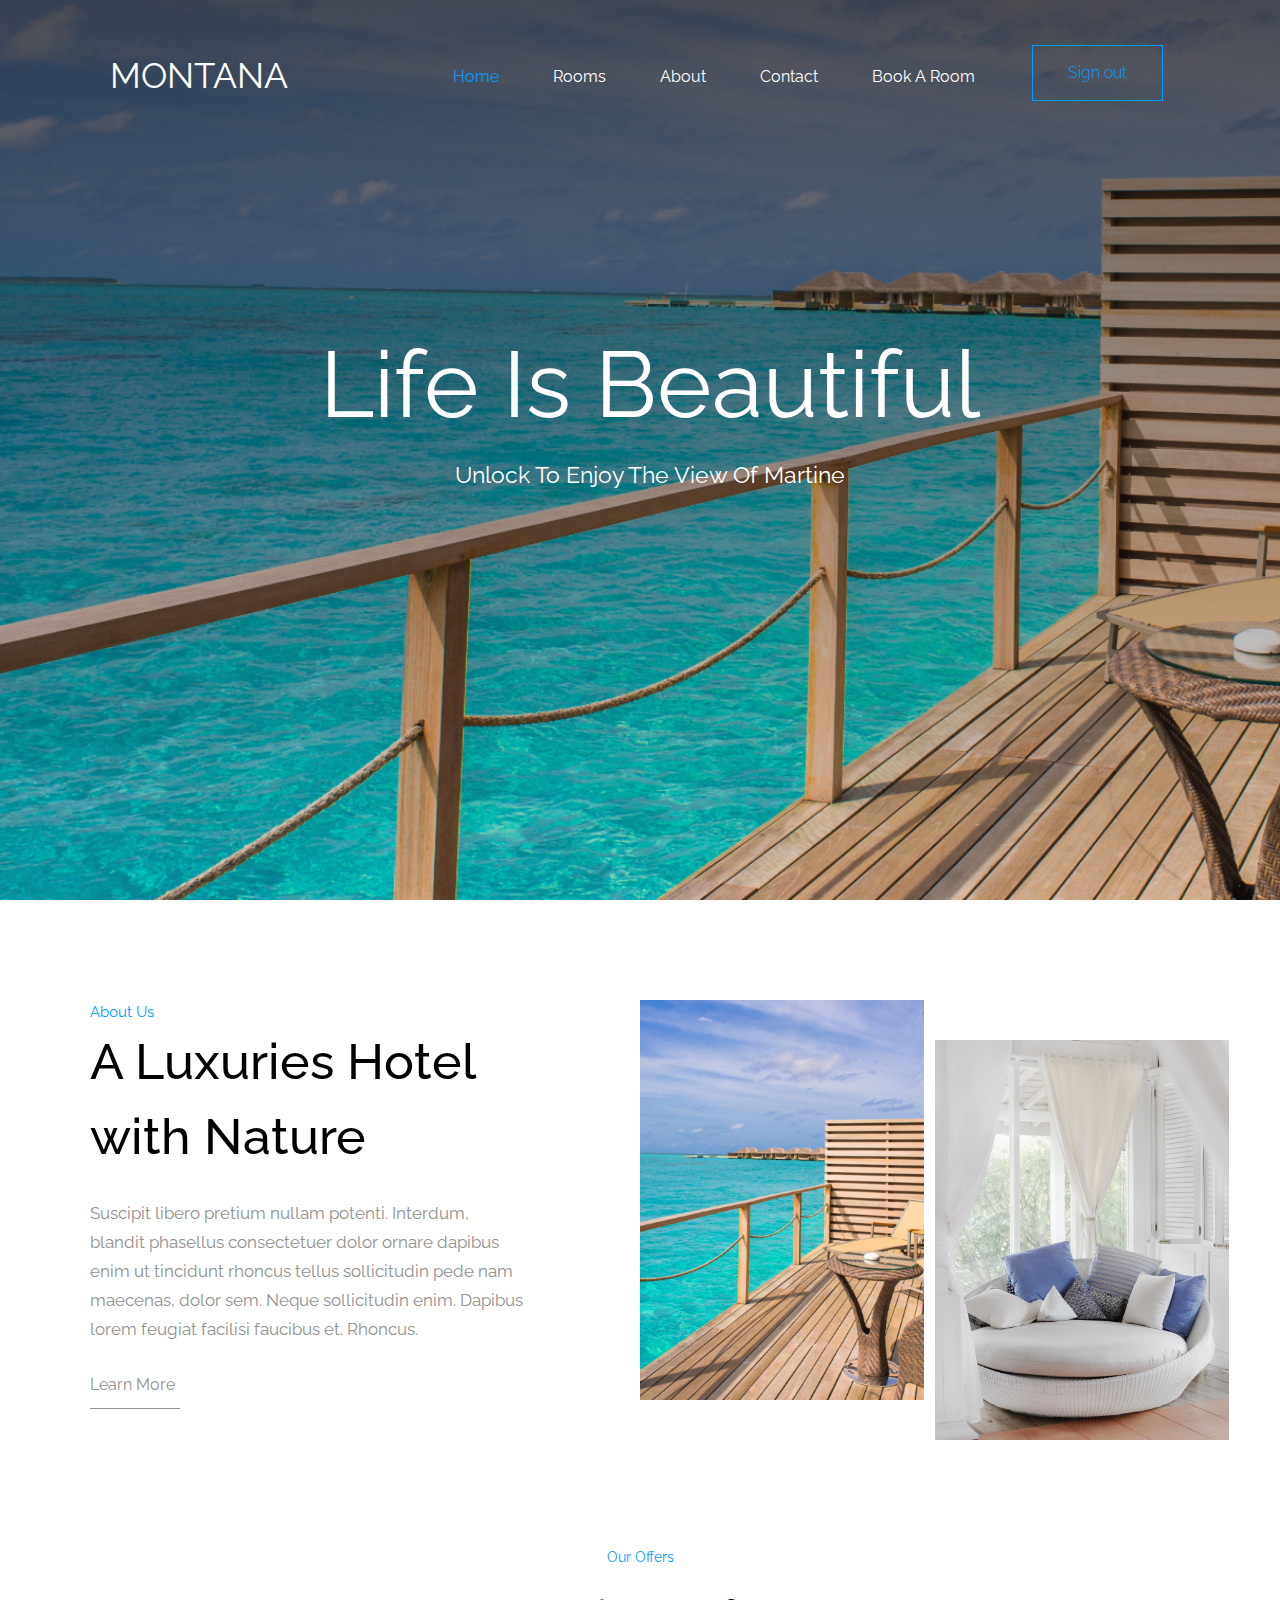
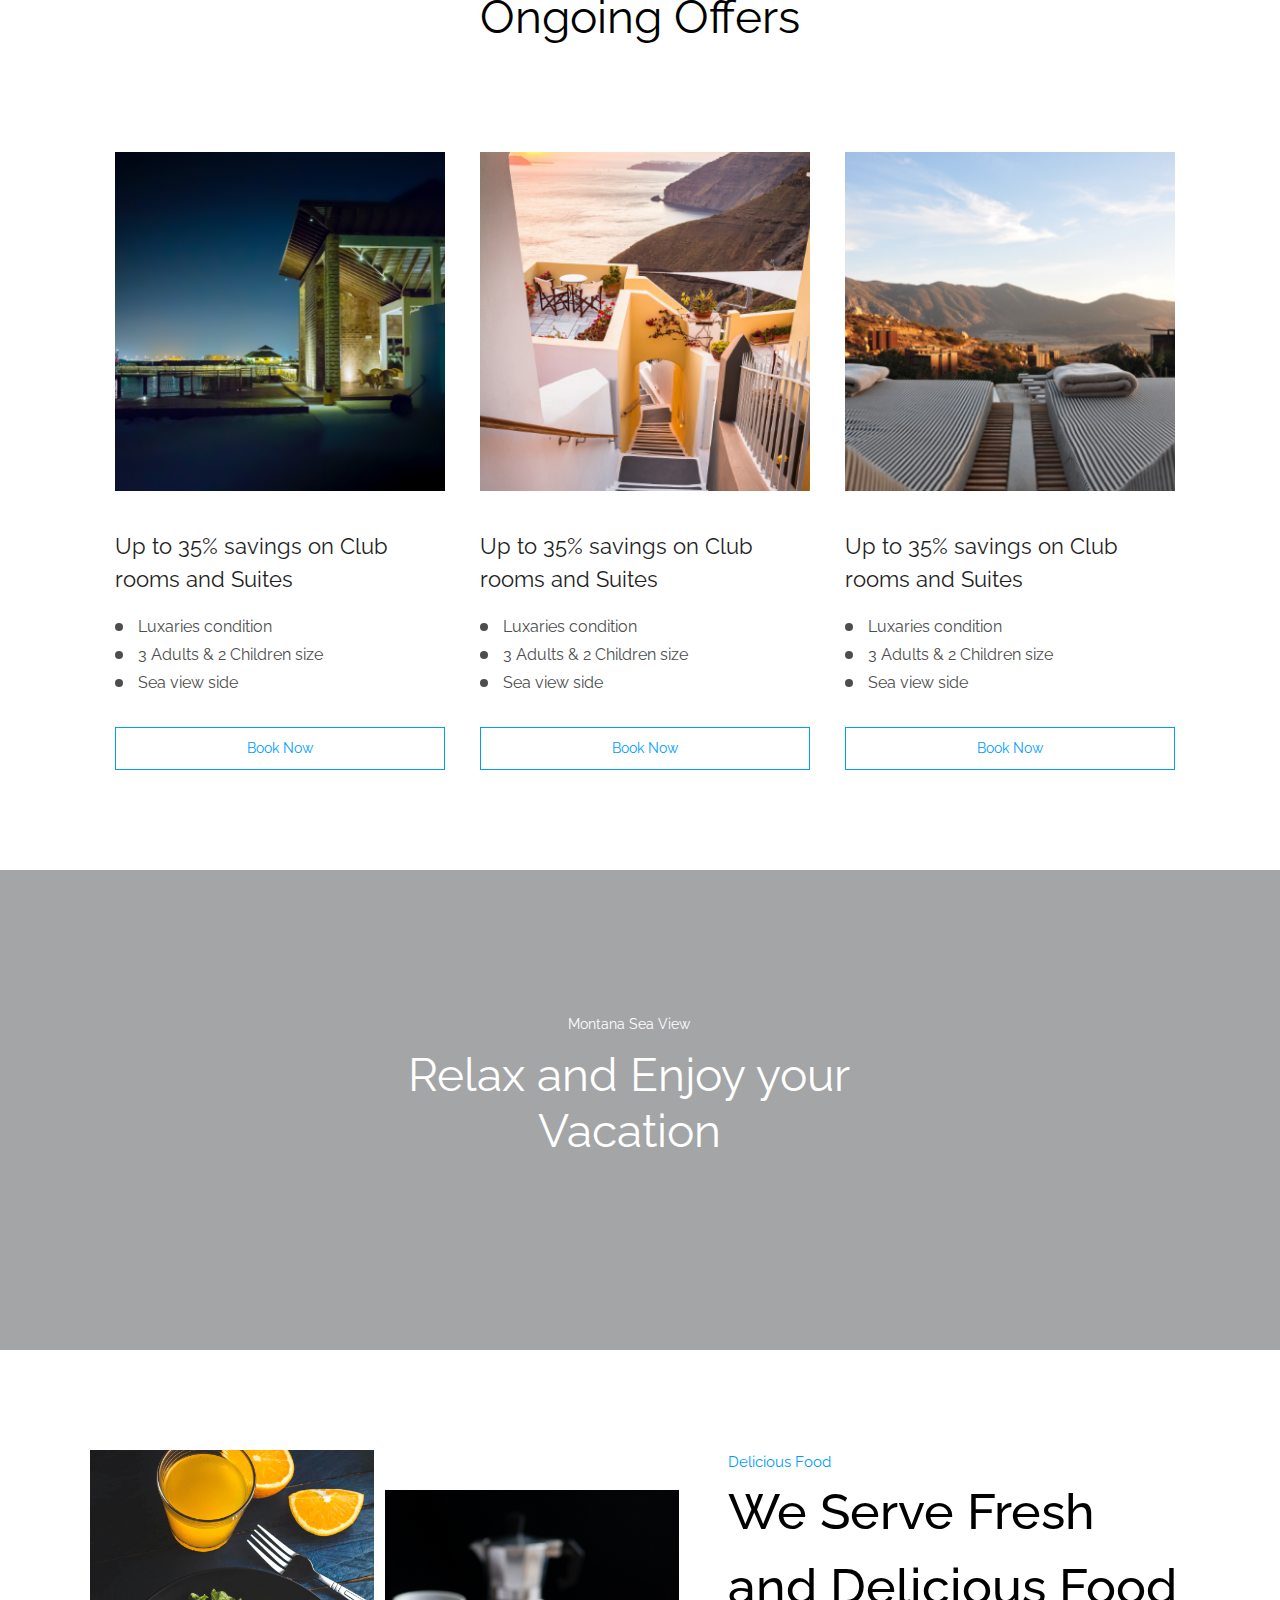
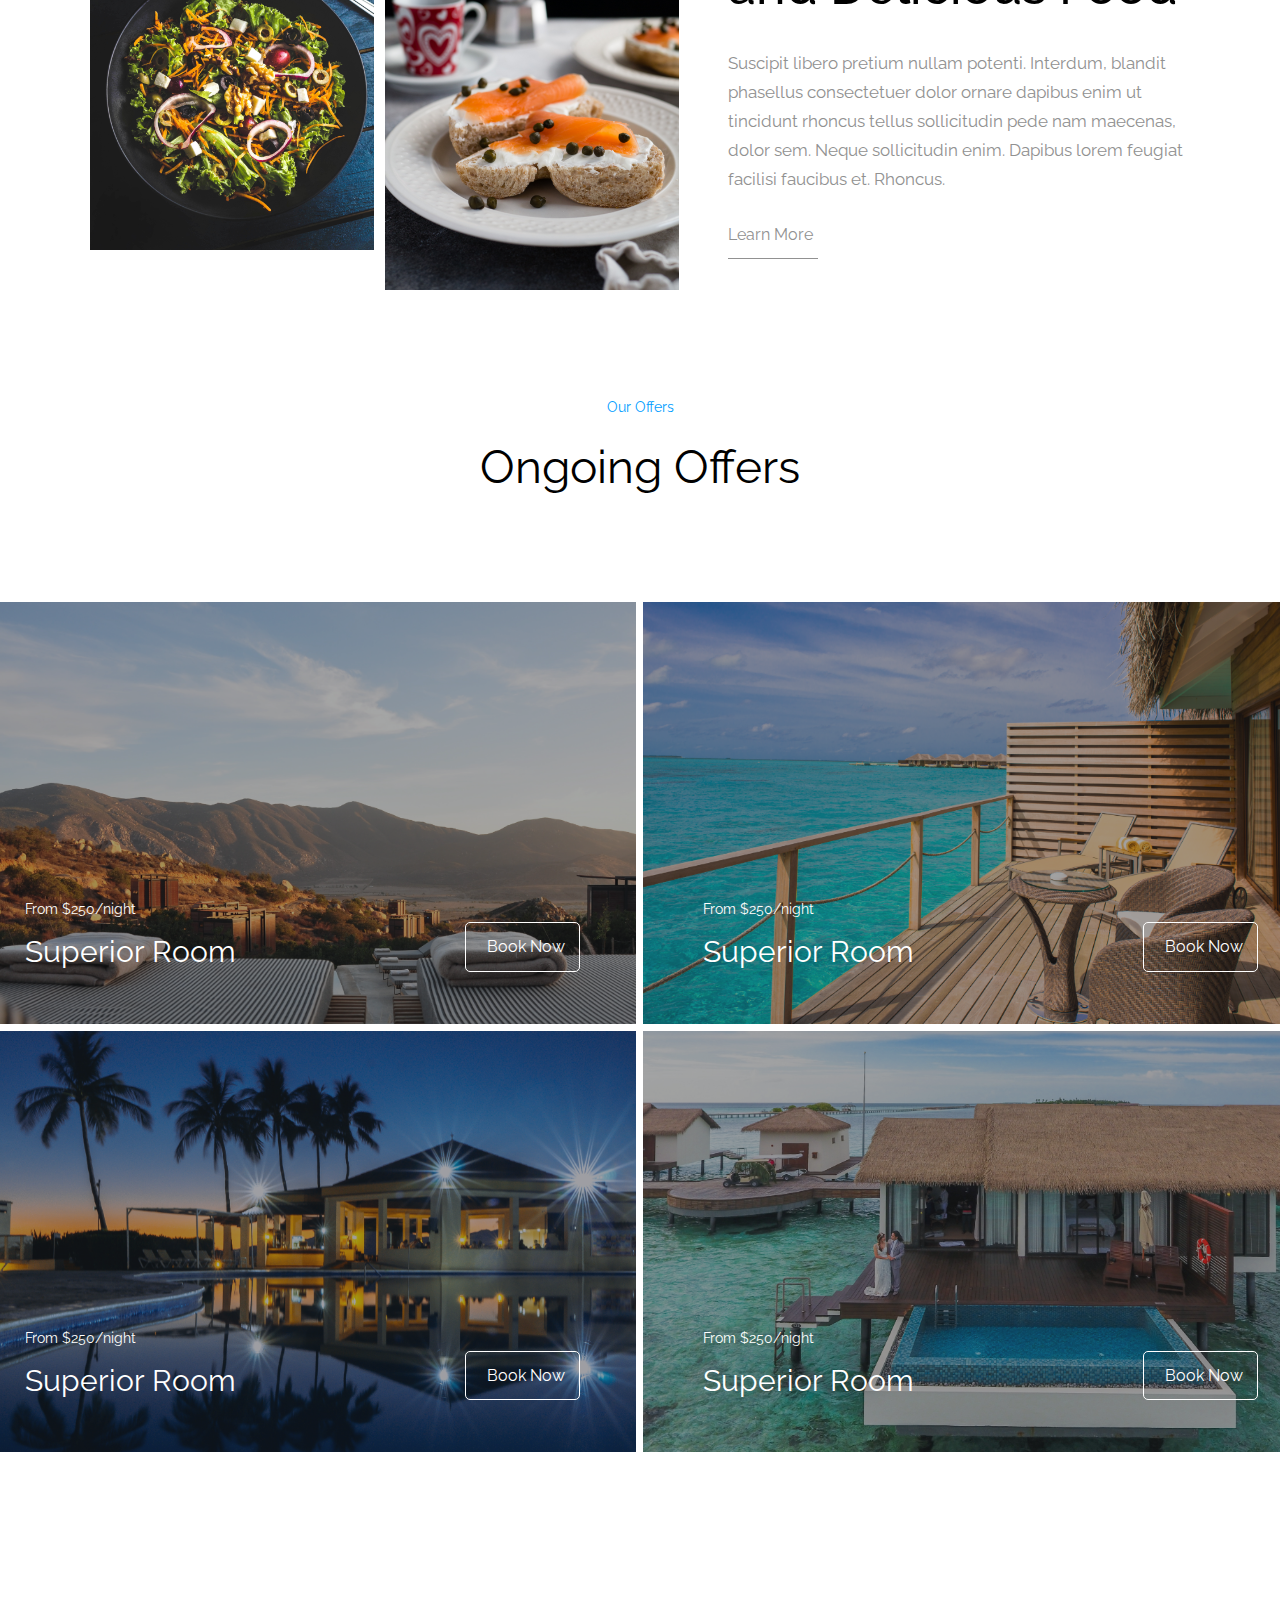
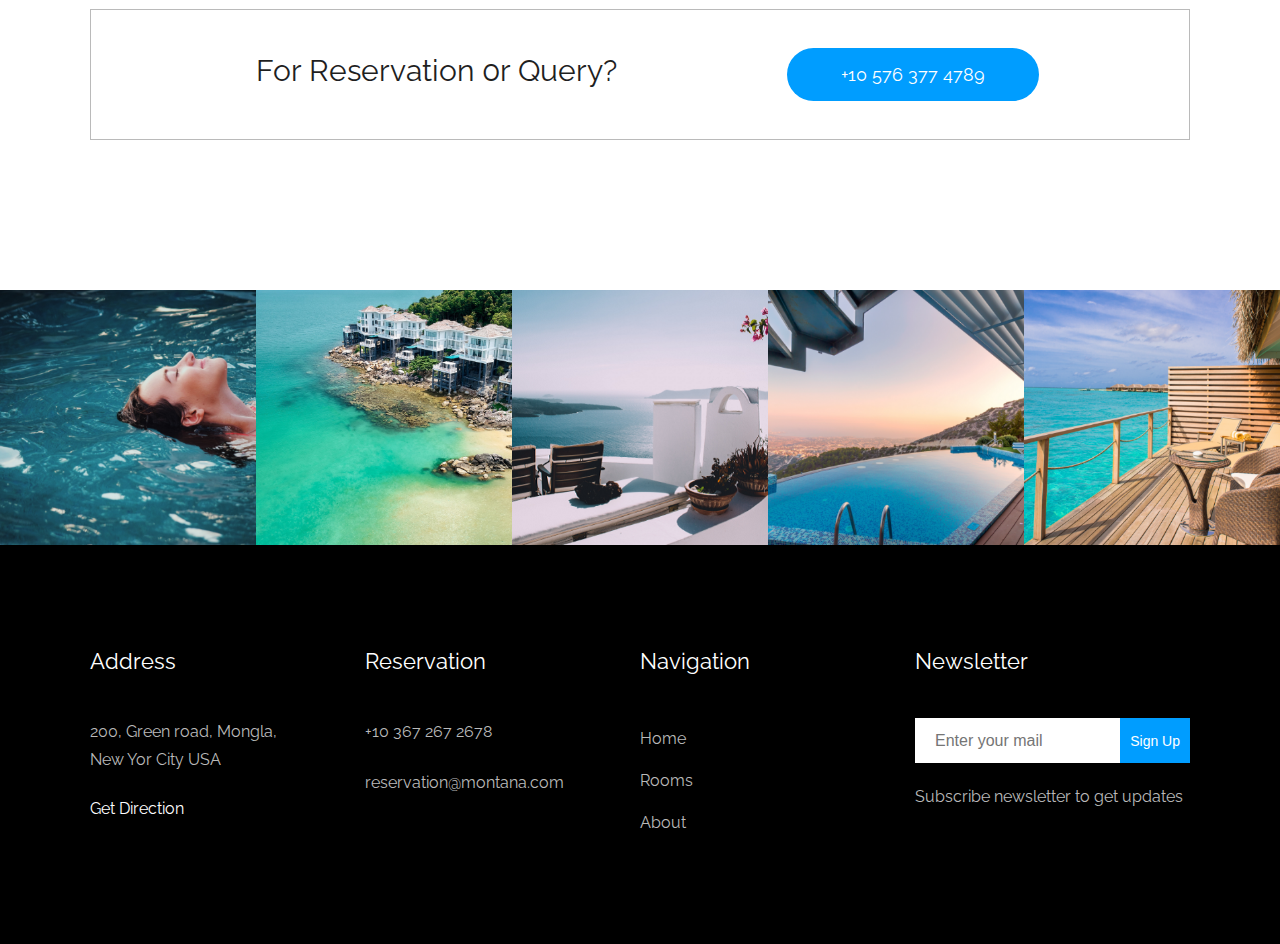
<file: index.html>
<!DOCTYPE html>
<html>
    <head>
        <meta http-equiv="content-type" content="text/html; charset=utf-8">
        <meta charset="utf-8">
		<title>MONTANA</title>
		<link rel="stylesheet" href="https://use.fontawesome.com/releases/v5.2.0/css/all.css" integrity="sha384-hWVjflwFxL6sNzntih27bfxkr27PmbbK/iSvJ+a4+0owXq79v+lsFkW54bOGbiDQ" crossorigin="anonymous">
		<link href="https://fonts.googleapis.com/css?family=Overpass:200&display=swap" rel="stylesheet">
        <!--[if It IE 9]>
            <script
            src="http://oss.maxcdn.com/libs/html5shiv/3.7.0/html5shiv.js"></script>
        <![endif]-->
        <link type="text/css" href="css/style.css" rel="stylesheet">
    </head>
    <body>
        
        <!-- navbar -->
        
        <nav class="main-nav">
            <div class="container">
				<div class="nav-content">
					<div class="navbar-brand fl">
						<h1>montana</h1>
					</div>
					<div class="nav">
						<a href="#"><i class="fas fa-bars menu"></i></a>
					</div>
					<ul class="links fl">
						<li><a href="index.html" class="active">home</a></li>
						<li><a href="room.html">rooms</a></li>
						<li><a href="about.html">about</a></li>
						<li><a href="contact.html">contact</a></li>
                        <li><a href="book.html">book a room</a></li>
					</ul>
                    <div class="book">
                        <a href="login.html">Sign out</a>
                    </div>
				</div>
				<div class="clearfix"></div>
            </div>
        </nav>
        
        
        <!-- header -->
        
        <header id="home">
            <div class="container">
                <div class="overlay"></div>
                <div class="home-content">
                    <div class="unlock">
                        <h2>life is beautiful</h2>
                        <p>unlock to enjoy the view of martine</p>
                    </div>
                </div>
                <div class="clearfix"></div>
            </div>
        </header>
        
<!--        first-->
        
        <section class="about">
            <div class="container">
                <div class="about-content">
                    <div class="us fl">
                        <span>About Us</span>
                        <h2>A Luxuries Hotel with Nature</h2>
                        <p>Suscipit libero pretium nullam potenti. Interdum, blandit phasellus consectetuer dolor ornare dapibus enim ut tincidunt rhoncus tellus sollicitudin pede nam maecenas, dolor sem. Neque sollicitudin enim. Dapibus lorem feugiat facilisi faucibus et. Rhoncus.</p>
                        <div class="link"><a href="#">Learn More</a></div>
                    </div>
                    <div class="imgs fl">
                        <div class="img1 fl"><img src="images/about_1.png"></div>
                        <div class="img2 fl"><img src="images/about_2.png"></div>
                    </div>
                </div>
                <div class="clearfix"></div>
            </div>
        </section>
        
<!--        secound-->
        
        <section class="offer">
            <div class="container">
                <div class="offer-content">
                    <div class="our text-center">
                        <h5>Our Offers</h5>
                        <h2>Ongoing Offers</h2>
                    </div>
                    <div class="ongoing fl">
                        <div>
                            <div class="imgs"><img src="images/1.png"></div>
                            <h3>Up to 35% savings on Club rooms and Suites</h3>
                            <ul class="fst">
                                <li>Luxaries condition</li>
                                <li>3 Adults & 2 Children size</li>
                                <li>Sea view side</li>
                            </ul>
                            <a class="text-center" href="book.html">Book Now</a>
                        </div>
                    </div>
                    <div class="ongoing fl">
                        <div>
                            <div class="imgs"><img src="images/2.png"></div>
                            <h3>Up to 35% savings on Club rooms and Suites</h3>
                            <ul class="sst">
                                <li>Luxaries condition</li>
                                <li>3 Adults & 2 Children size</li>
                                <li>Sea view side</li>
                            </ul>
                            <a class="text-center" href="book.html">Book Now</a>
                        </div>
                    </div>
                    <div class="ongoing fl">
                        <div>
                            <div class="imgs"><img src="images/3.png"></div>
                            <h3>Up to 35% savings on Club rooms and Suites</h3>
                            <ul class="tst">
                                <li>Luxaries condition</li>
                                <li>3 Adults & 2 Children size</li>
                                <li>Sea view side</li>
                            </ul>
                            <a class="text-center" href="book.html">Book Now</a>
                        </div>
                    </div>
                </div>
                <div class="clearfix"></div>
            </div>
        </section>
        
<!--        third section-->
        
        <section class="relax">
            <div class="container">
                <div class="overlayrelax"></div>
                <div class="relax-content text-center">
                    <h5>Montana Sea View</h5>
                    <h2>Relax and Enjoy your Vacation</h2>
                </div>
            <div class="clearfix"></div>
            </div>
        </section>
        
<!--        4 section-->
        
        <section class="food">
            <div class="container">
                <div class="food-content">
                    <div class="imgs fl">
                        <div class="img1 fl"><img src="images/1%20(3).png"></div>
                        <div class="img2 fl"><img src="images/2%20(3).png"></div>
                    </div>
                    <div class="Fresh fl">
                        <span>Delicious Food</span>
                        <h2>We Serve Fresh and Delicious Food</h2>
                        <p>Suscipit libero pretium nullam potenti. Interdum, blandit phasellus consectetuer dolor ornare dapibus enim ut tincidunt rhoncus tellus sollicitudin pede nam maecenas, dolor sem. Neque sollicitudin enim. Dapibus lorem feugiat facilisi faucibus et. Rhoncus.</p>
                        <div class="link"><a href="#">Learn More</a></div>
                    </div>
                </div>
                <div class="clearfix"></div>
            </div>
        </section>
        
<!--        5 section-->
        
        <section class="room">
            <div class="container">
                <div class="room-content">
                    <div class="choose text-center">
                        <h5>Our Offers</h5>
                        <h2>Ongoing Offers</h2>
                    </div>
                    <div class="betterf fl">
                        <div class="overlayroom"></div>
                        <img src="images/1%20(2).png">
                        <div class="cost">
                            <span>From $250/night</span>
                            <h3>Superior Room</h3>
                        </div>
                        <a href="book.html">Book Now</a>
                    </div>
                    <div class="bettert fl">
                        <div class="overlayroom"></div>
                        <img src="images/2%20(2).png">
                        <div class="cost">
                            <span>From $250/night</span>
                            <h3>Superior Room</h3>
                        </div>
                        <a href="book.html">Book Now</a>
                    </div>
                    <div class="betterth fl">
                        <div class="overlayroom"></div>
                        <img src="images/3%20(2).png">
                        <div class="cost">
                            <span>From $250/night</span>
                            <h3>Superior Room</h3>
                        </div>
                        <a href="book.html">Book Now</a>
                    </div>
                    <div class="betterfo fl">
                        <div class="overlayroom"></div>
                        <img src="images/4.png">
                        <div class="cost">
                            <span>From $250/night</span>
                            <h3>Superior Room</h3>
                        </div>
                        <a href="book.html">Book Now</a>
                    </div>
                </div>
                <div class="clearfix"></div>
            </div>
        </section>
        
<!--        6 section-->
        
        <section class="for">
            <div class="container">
                <div class="for-content">
                    <p class="fl">For Reservation 0r Query?</p>
                    <a href="#">+10 576 377 4789</a>
                </div>
            </div>
        </section>
        
<!--        7 section-->
        
        <section class="insta">
                <div class="insta-content">
                    <div class="instagram fl">
                        <img src="images/1%20(4).png">
                        <div class="overlayinsta">
                            <i class="fab fa-instagram"></i>
                        </div>
                    </div>
                    <div class="instagram fl">
                        <img src="images/2%20(4).png">
                        <div class="overlayinsta">
                            <i class="fab fa-instagram"></i>
                        </div>
                    </div>
                    <div class="instagram fl">
                        <img src="images/3%20(3).png">
                        <div class="overlayinsta">
                            <i class="fab fa-instagram"></i>
                        </div>
                    </div>
                    <div class="instagram fl">
                        <img src="images/4%20(2).png">
                        <div class="overlayinsta">
                            <i class="fab fa-instagram"></i>
                        </div>
                    </div>
                    <div class="instagram fl">
                        <img src="images/5.png">
                        <div class="overlayinsta">
                            <i class="fab fa-instagram"></i>
                        </div>
                    </div>
                </div>
                <div class="clearfix"></div>
        </section>
        
<!--        8 section-->
        
        <section class="contact">
            <div class="container">
                <div class="contact-content">
                    <div class="address fl">
                        <h3>Address</h3>
                        <p> 200, Green road, Mongla, New Yor City USA</p>
                        <a href="#">Get Direction</a>
                    </div>
                    <div class="reserve fl">
                        <h3>Reservation</h3>
                        <p>+10 367 267 2678 </p>
                        <p>reservation@montana.com</p>
                    </div>
                    <div class="navigation fl">
                        <h3>Navigation</h3>
                        <ul>
                            <li>Home</li>
                            <li>Rooms</li>
                            <li>About</li>
                        </ul>
                    </div>
                    <div class="news fl">
                        <h3>Newsletter</h3>
                        <form>
                            <input type="text" placeholder="Enter your mail">
                            <button type="submit">Sign Up</button>
                        </form>
                        <p>Subscribe newsletter to get updates</p>
                    </div>
                </div>
                <div class="clearfix"></div>
            </div>
        </section>
    </body>
</html>
</file>
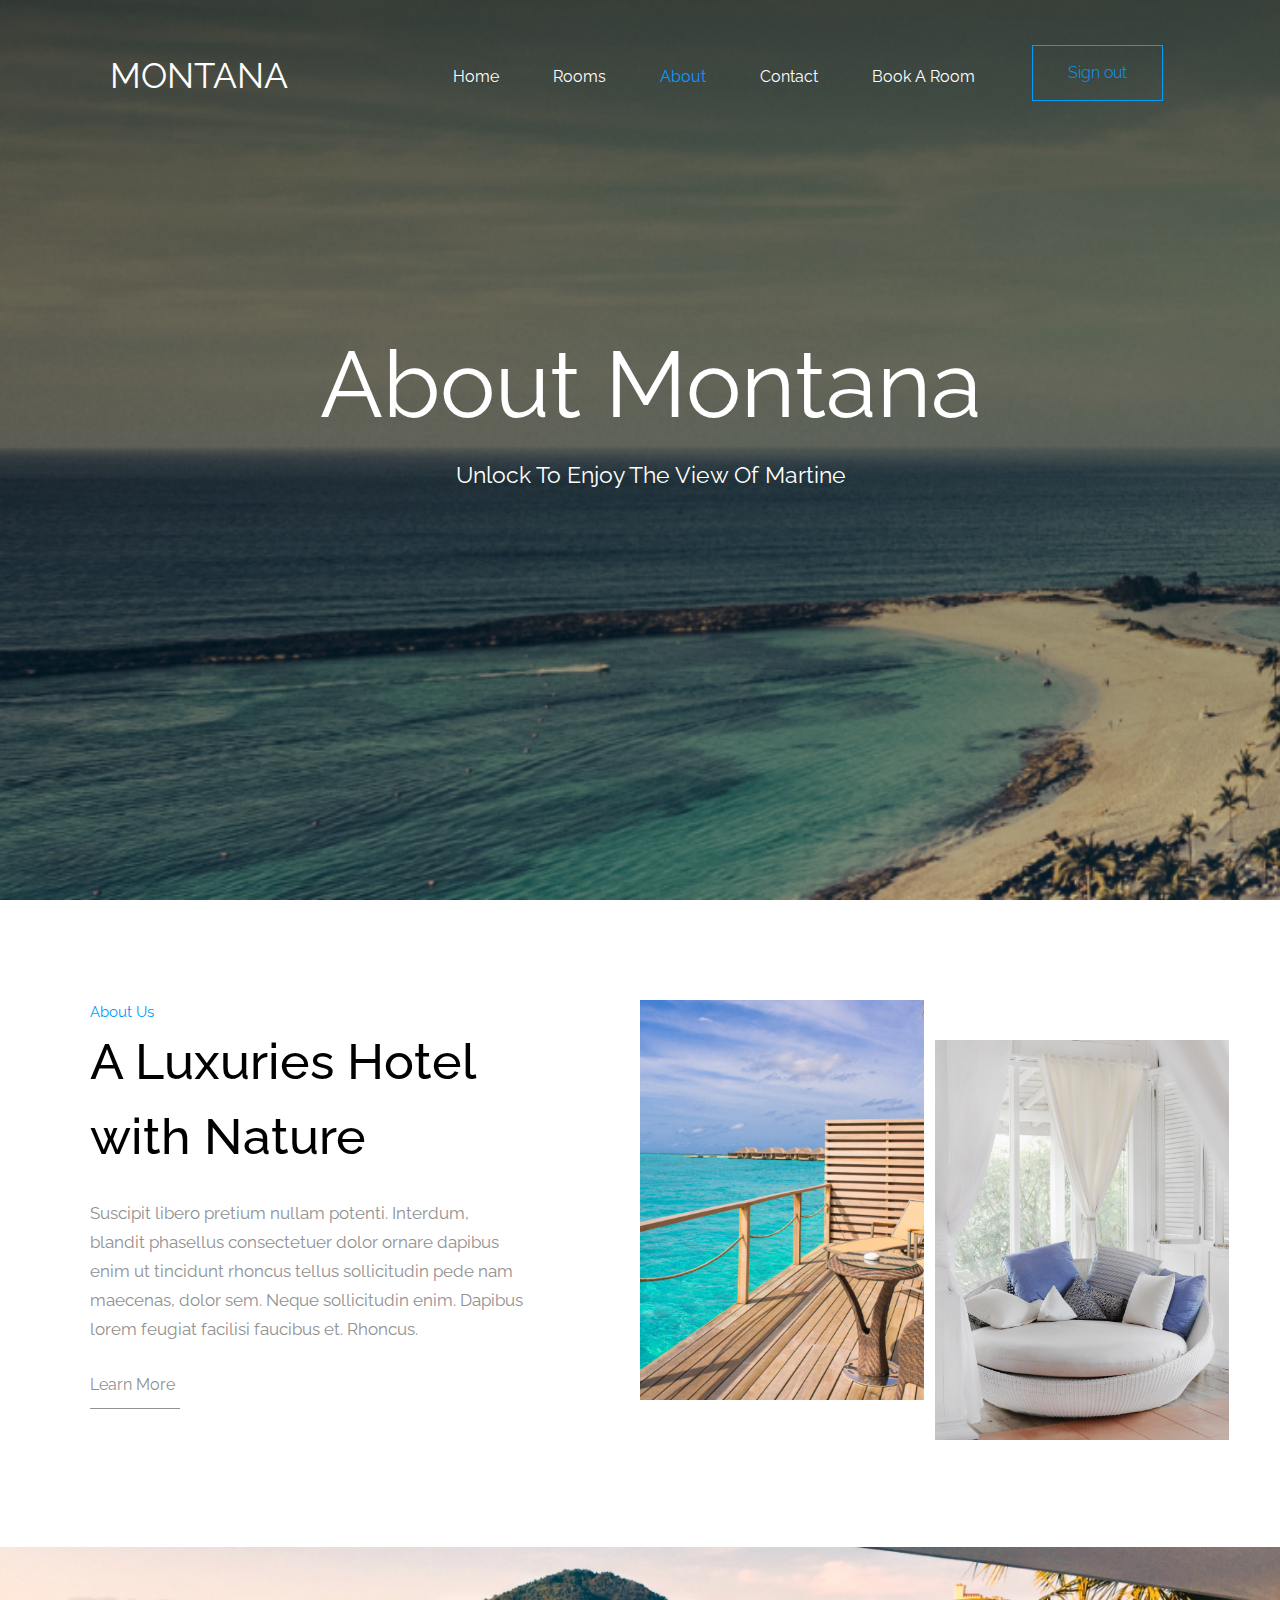
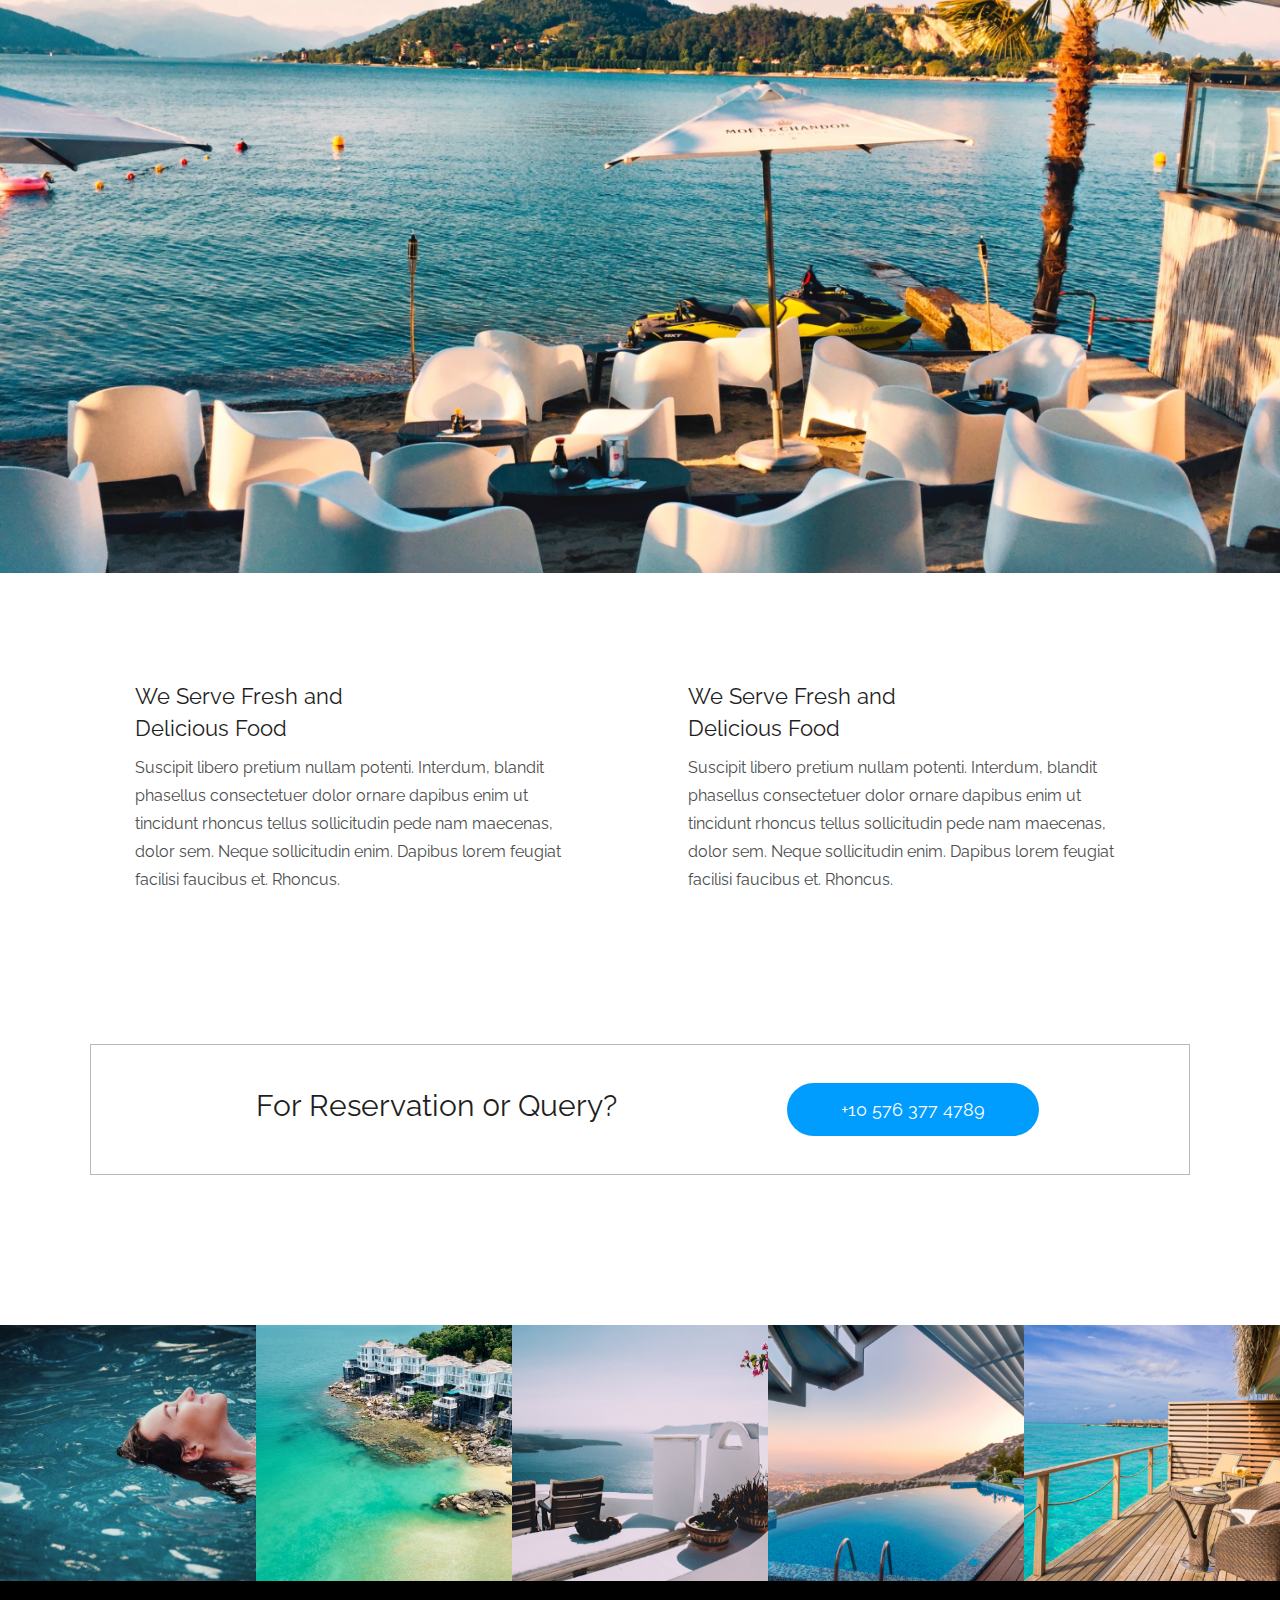
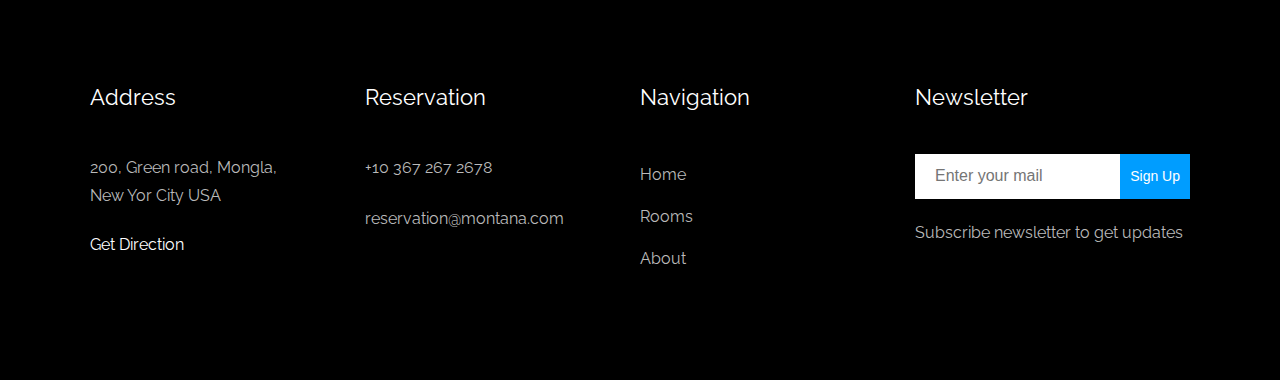
<file: about.html>
<!DOCTYPE html>
<html>
    <head>
        <meta http-equiv="content-type" content="text/html; charset=utf-8">
        <meta charset="utf-8">
		<title>MONTANA</title>
		<link rel="stylesheet" href="https://use.fontawesome.com/releases/v5.2.0/css/all.css" integrity="sha384-hWVjflwFxL6sNzntih27bfxkr27PmbbK/iSvJ+a4+0owXq79v+lsFkW54bOGbiDQ" crossorigin="anonymous">
		<link href="https://fonts.googleapis.com/css?family=Overpass:200&display=swap" rel="stylesheet">
        <!--[if It IE 9]>
            <script
            src="http://oss.maxcdn.com/libs/html5shiv/3.7.0/html5shiv.js"></script>
        <![endif]-->
        <link type="text/css" href="css/about.css" rel="stylesheet">
    </head>
    <body>
        
        <!-- navbar -->
        
        <nav class="main-nav">
            <div class="container">
				<div class="nav-content">
					<div class="navbar-brand fl">
						<h1>montana</h1>
					</div>
					<div class="nav">
						<a href="#"><i class="fas fa-bars menu"></i></a>
					</div>
					<ul class="links fl">
						<li><a href="index.html">home</a></li>
						<li><a href="room.html">rooms</a></li>
						<li><a href="about.html" class="active">about</a></li>
						<li><a href="contact.html">contact</a></li>
                        <li><a href="book.html">book a room</a></li>
					</ul>
                    <div class="book">
                        <a href="login.html">Sign out</a>
                    </div>
				</div>
				<div class="clearfix"></div>
            </div>
        </nav>
        
        
        <!-- header -->
        
        <header id="home">
            <div class="container">
                <div class="overlay"></div>
                <div class="home-content">
                    <div class="unlock">
                        <h2>About Montana</h2>
                        <p>unlock to enjoy the view of martine</p>
                    </div>
                </div>
                <div class="clearfix"></div>
            </div>
        </header>
        
<!--        first-->
        
        <section class="about">
            <div class="container">
                <div class="about-content">
                    <div class="us fl">
                        <span>About Us</span>
                        <h2>A Luxuries Hotel with Nature</h2>
                        <p>Suscipit libero pretium nullam potenti. Interdum, blandit phasellus consectetuer dolor ornare dapibus enim ut tincidunt rhoncus tellus sollicitudin pede nam maecenas, dolor sem. Neque sollicitudin enim. Dapibus lorem feugiat facilisi faucibus et. Rhoncus.</p>
                        <div class="link"><a href="#">Learn More</a></div>
                    </div>
                    <div class="imgs fl">
                        <div class="img1 fl"><img src="images/about_1.png"></div>
                        <div class="img2 fl"><img src="images/about_2.png"></div>
                    </div>
                </div>
                <div class="clearfix"></div>
            </div>
        </section>
        
<!--        secound section-->
        
        <section class="food">
            <div class="food-content">
                <img src="images/about_banner.png">
                <div class="serve">
                    <div class="fresh">
                        <h3>We Serve Fresh and Delicious Food</h3>
                        <p>Suscipit libero pretium nullam potenti. Interdum, blandit phasellus consectetuer dolor ornare dapibus enim ut tincidunt rhoncus tellus sollicitudin pede nam maecenas, dolor sem. Neque sollicitudin enim. Dapibus lorem feugiat facilisi faucibus et. Rhoncus.</p>
                    </div>
                    <div class="fresh">
                        <h3>We Serve Fresh and Delicious Food</h3>
                        <p>Suscipit libero pretium nullam potenti. Interdum, blandit phasellus consectetuer dolor ornare dapibus enim ut tincidunt rhoncus tellus sollicitudin pede nam maecenas, dolor sem. Neque sollicitudin enim. Dapibus lorem feugiat facilisi faucibus et. Rhoncus.</p>
                    </div>
                </div>
            <div class="clearfix"></div>
            </div>
        </section>
        
        <!--        third section-->
        
        <section class="for">
            <div class="container">
                <div class="for-content">
                    <p class="fl">For Reservation 0r Query?</p>
                    <a href="#">+10 576 377 4789</a>
                </div>
            </div>
        </section>
        
<!--        4 section-->
        
        <section class="insta">
                <div class="insta-content">
                    <div class="instagram fl">
                        <img src="images/1%20(4).png">
                        <div class="overlayinsta">
                            <i class="fab fa-instagram"></i>
                        </div>
                    </div>
                    <div class="instagram fl">
                        <img src="images/2%20(4).png">
                        <div class="overlayinsta">
                            <i class="fab fa-instagram"></i>
                        </div>
                    </div>
                    <div class="instagram fl">
                        <img src="images/3%20(3).png">
                        <div class="overlayinsta">
                            <i class="fab fa-instagram"></i>
                        </div>
                    </div>
                    <div class="instagram fl">
                        <img src="images/4%20(2).png">
                        <div class="overlayinsta">
                            <i class="fab fa-instagram"></i>
                        </div>
                    </div>
                    <div class="instagram fl">
                        <img src="images/5.png">
                        <div class="overlayinsta">
                            <i class="fab fa-instagram"></i>
                        </div>
                    </div>
                </div>
                <div class="clearfix"></div>
        </section>
        
<!--        5 section-->
        
        <section class="contact">
            <div class="container">
                <div class="contact-content">
                    <div class="address fl">
                        <h3>Address</h3>
                        <p> 200, Green road, Mongla, New Yor City USA</p>
                        <a href="#">Get Direction</a>
                    </div>
                    <div class="reserve fl">
                        <h3>Reservation</h3>
                        <p>+10 367 267 2678 </p>
                        <p>reservation@montana.com</p>
                    </div>
                    <div class="navigation fl">
                        <h3>Navigation</h3>
                        <ul>
                            <li>Home</li>
                            <li>Rooms</li>
                            <li>About</li>
                        </ul>
                    </div>
                    <div class="news fl">
                        <h3>Newsletter</h3>
                        <form>
                            <input type="text" placeholder="Enter your mail">
                            <button type="submit">Sign Up</button>
                        </form>
                        <p>Subscribe newsletter to get updates</p>
                    </div>
                </div>
                <div class="clearfix"></div>
            </div>
        </section>
    </body>
</html>
</file>
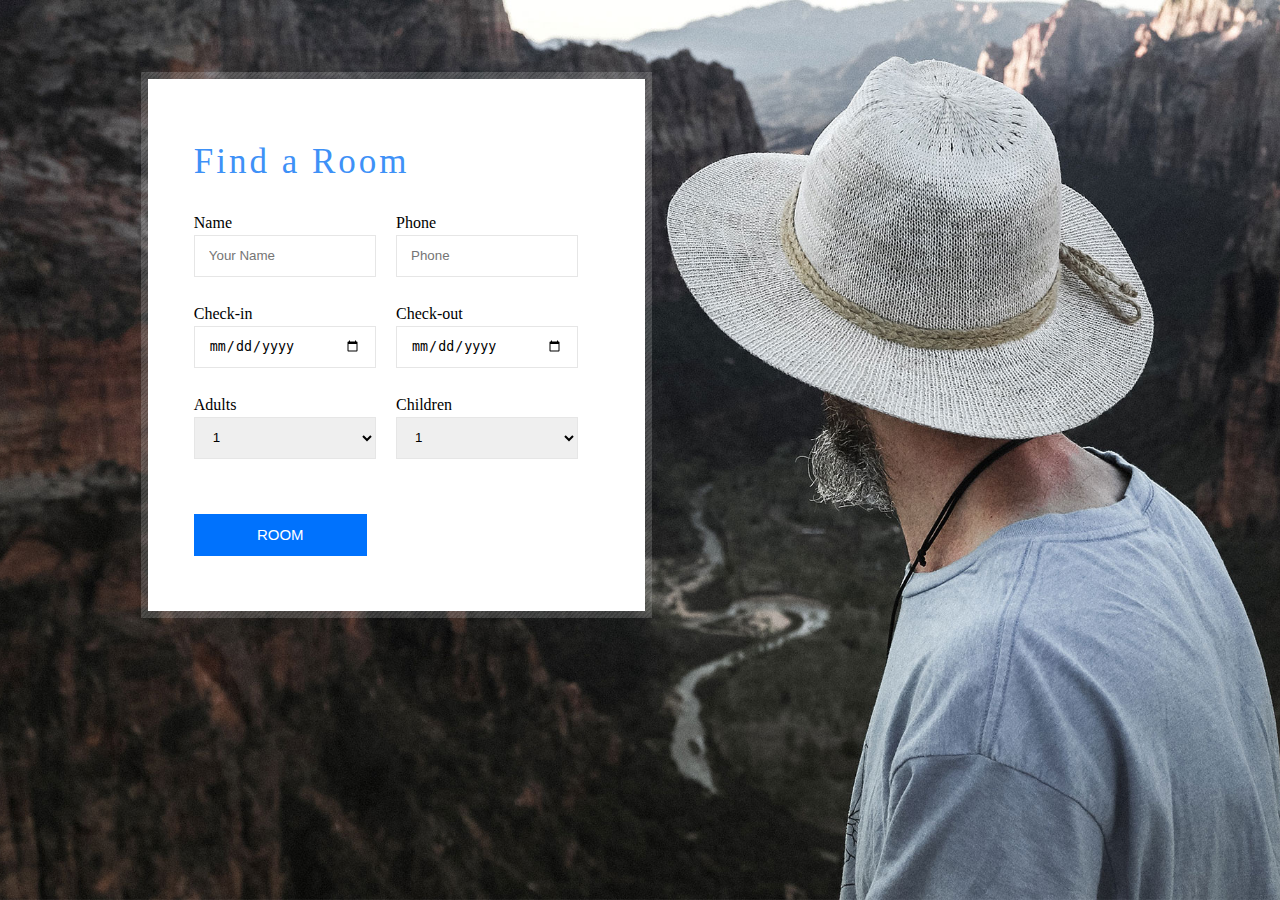
<file: book.html>
<!DOCTYPE html>
<html>
    <head>
        <meta http-equiv="content-type" content="text/html; charset=utf-8">
        <meta charset="utf-8">
		<title>MONTANA</title>
		<link rel="stylesheet" href="https://use.fontawesome.com/releases/v5.2.0/css/all.css" integrity="sha384-hWVjflwFxL6sNzntih27bfxkr27PmbbK/iSvJ+a4+0owXq79v+lsFkW54bOGbiDQ" crossorigin="anonymous">
		<link href="https://fonts.googleapis.com/css?family=Overpass:200&display=swap" rel="stylesheet">
        <!--[if It IE 9]>
            <script
            src="http://oss.maxcdn.com/libs/html5shiv/3.7.0/html5shiv.js"></script>
        <![endif]-->
        <link type="text/css" href="css/book.css" rel="stylesheet">
    </head>
    <body>
        <section class="find">
            <div class="container">
                <div class="find-content">
                    <form>
                        <h3>Find a Room</h3>
                        <div class="info">
                            <div class="fl">
                                <label>Name</label>
                                <input type="text" placeholder="Your Name">
                            </div>
                            <div class="fl">
                                <label>Phone</label>
                                <input type="text" placeholder="Phone">
                            </div>
                        </div>
                        <div class="check">
                            <div class="fl">
                                <label>Check-in</label>
                                <input type="date" placeholder="Your Name">
                            </div>
                            <div class="fl">
                                <label>Check-out</label>
                                <input type="date" placeholder="Your Name">
                            </div>
                        </div>
                        <div class="people">
                            <div class="fl">
                                <label>Adults</label>
                                <select>
                                    <option value="1">1</option>
                                    <option value="2">2</option>
                                    <option value="3">3</option>
                                    <option value="4">4</option>
                                    <option value="5">5</option>
                                    <option value="6">6</option>
                                </select>
                            </div>
                            <div class="fl">
                                <label>Children</label>
                                <select>
                                    <option value="1">1</option>
                                    <option value="2">2</option>
                                    <option value="3">3</option>
                                    <option value="4">4</option>
                                    <option value="5">5</option>
                                    <option value="6">6</option>
                                </select>
                            </div>
                        </div>
                        <button type="submit"><a href="index.html">ROOM</a></button>
                    </form>
                </div>
            </div>
        </section>
    </body>
</file>
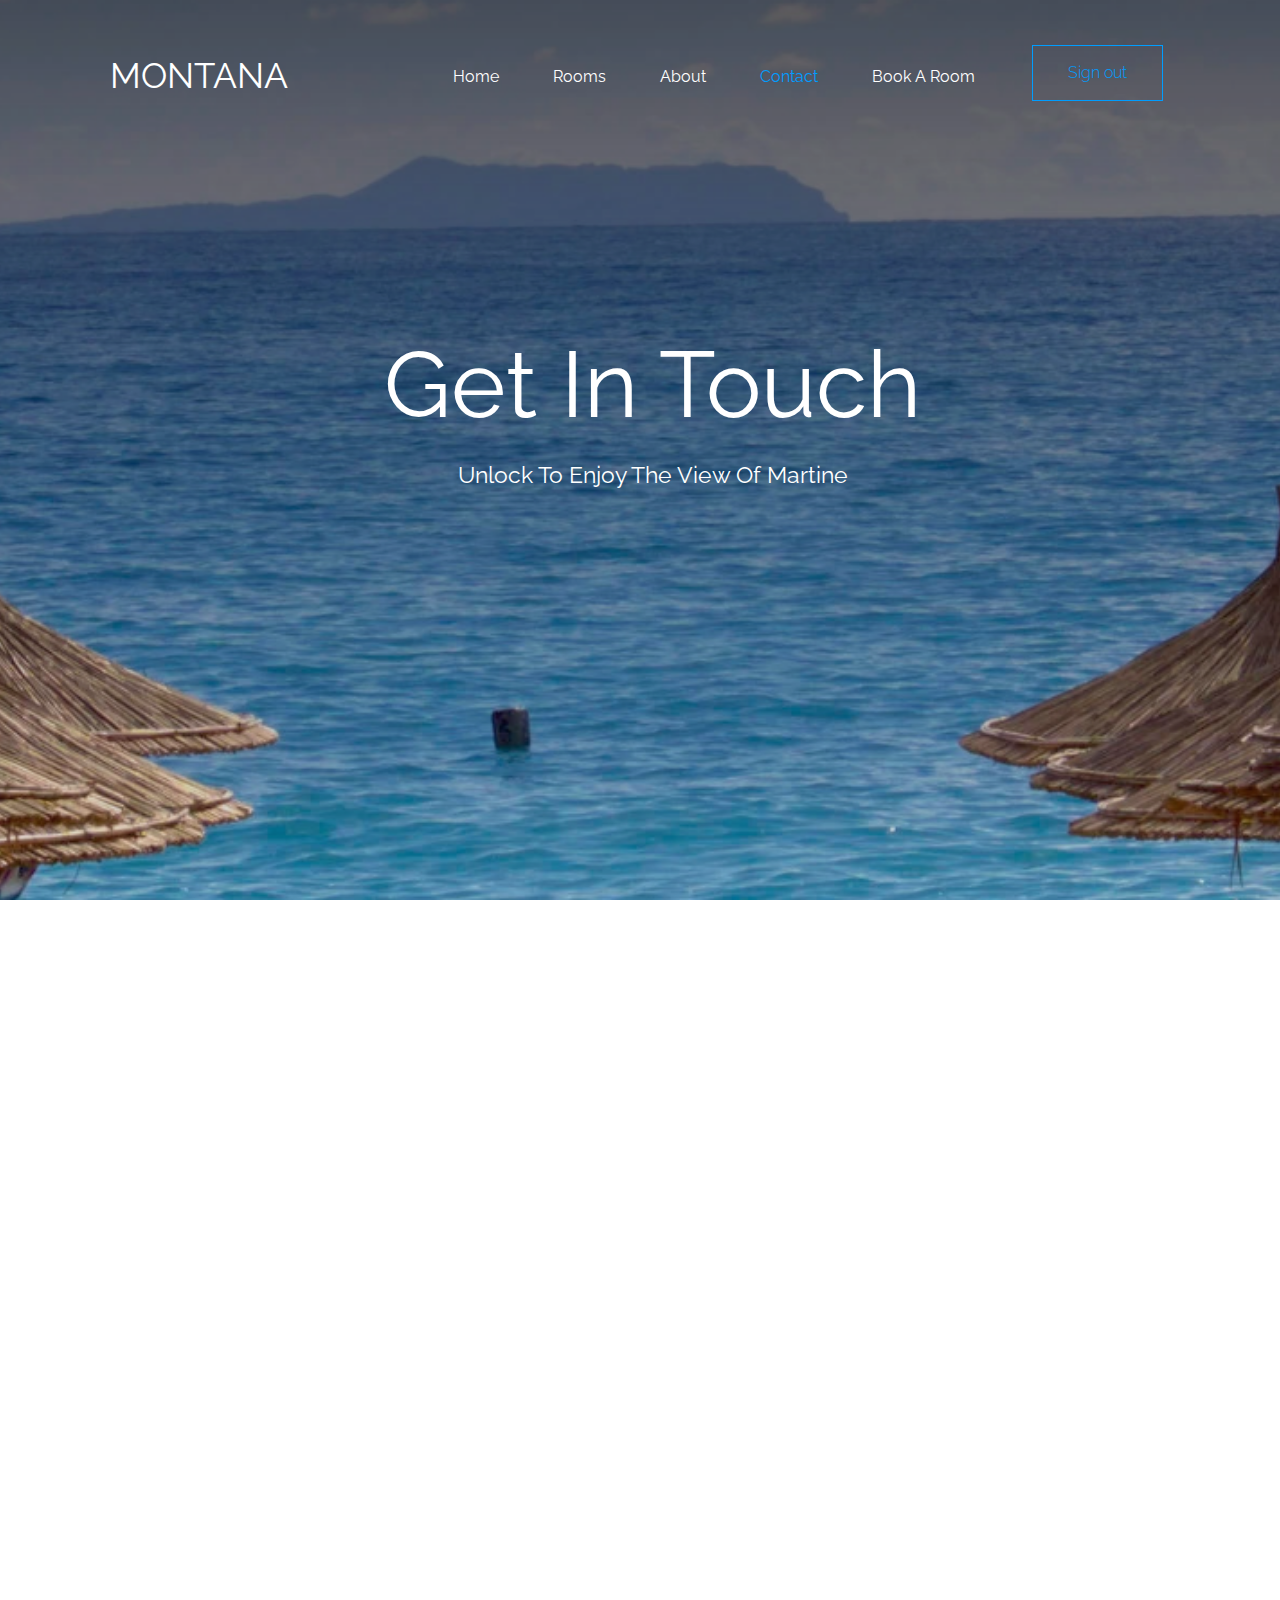
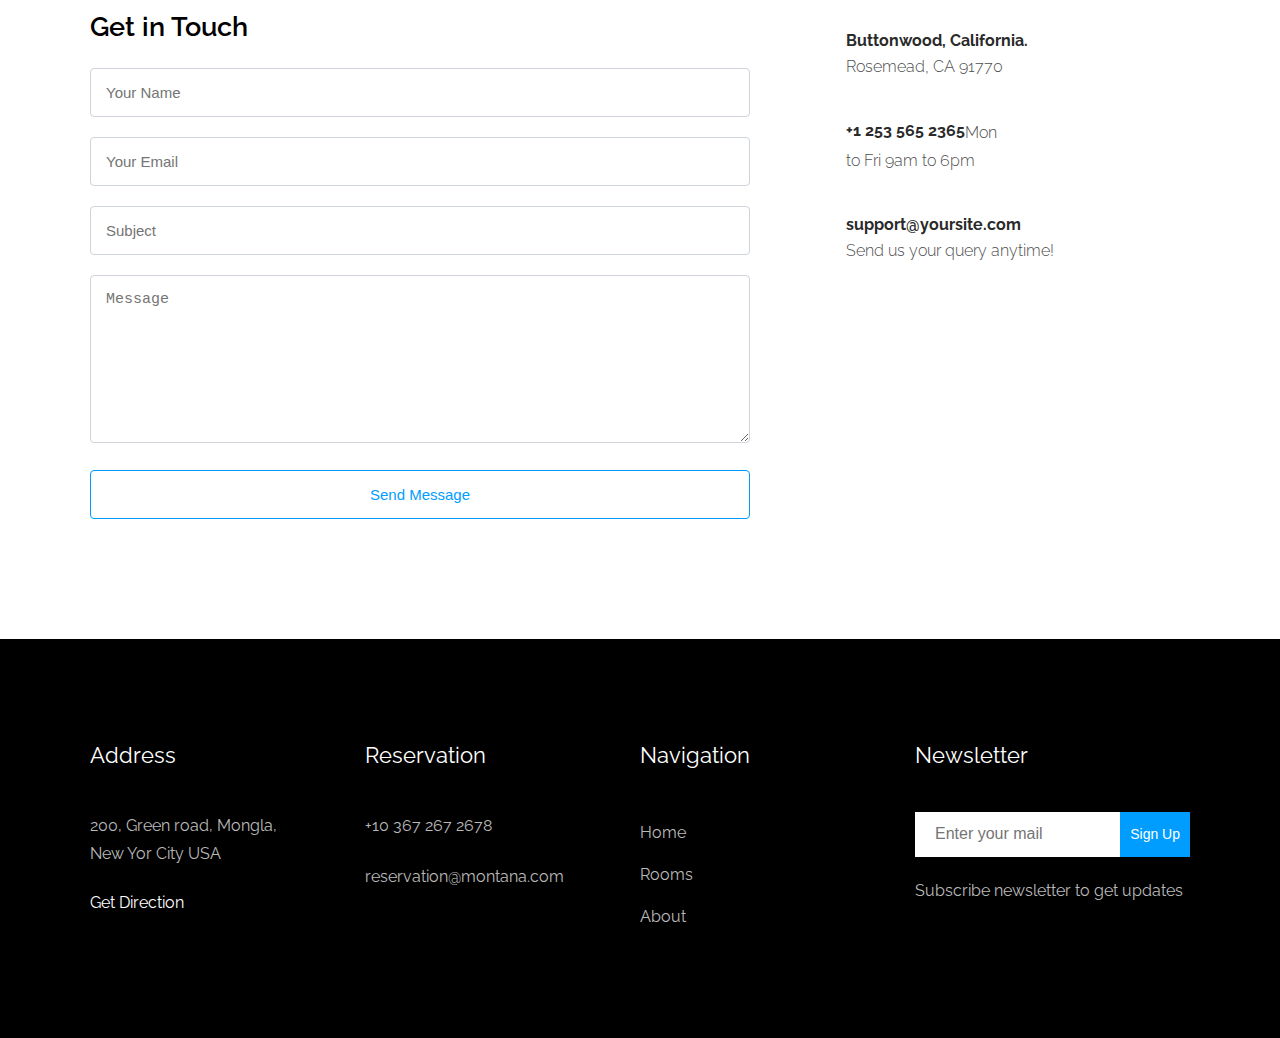
<file: contact.html>
<!DOCTYPE html>
<html>
    <head>
        <meta http-equiv="content-type" content="text/html; charset=utf-8">
        <meta charset="utf-8">
		<title>MONTANA</title>
		<link rel="stylesheet" href="https://use.fontawesome.com/releases/v5.2.0/css/all.css" integrity="sha384-hWVjflwFxL6sNzntih27bfxkr27PmbbK/iSvJ+a4+0owXq79v+lsFkW54bOGbiDQ" crossorigin="anonymous">
		<link href="https://fonts.googleapis.com/css?family=Overpass:200&display=swap" rel="stylesheet">
        <!--[if It IE 9]>
            <script
            src="http://oss.maxcdn.com/libs/html5shiv/3.7.0/html5shiv.js"></script>
        <![endif]-->
        <link type="text/css" href="css/contact.css" rel="stylesheet">
    </head>
    <body>
        
        <!-- navbar -->
        
        <nav class="main-nav">
            <div class="container">
				<div class="nav-content">
					<div class="navbar-brand fl">
						<h1>montana</h1>
					</div>
					<div class="nav">
						<a href="#"><i class="fas fa-bars menu"></i></a>
					</div>
					<ul class="links fl">
						<li><a href="index.html">home</a></li>
						<li><a href="room.html">rooms</a></li>
						<li><a href="about.html">about</a></li>
						<li><a href="contact.html" class="active">contact</a></li>
                        <li><a href="book.html">book a room</a></li>
					</ul>
                    <div class="book">
                        <a href="login.html">Sign out</a>
                    </div>
				</div>
				<div class="clearfix"></div>
            </div>
        </nav>
        
        
        <!-- header -->
        
        <header id="home">
            <div class="container">
                <div class="overlay"></div>
                <div class="home-content">
                    <div class="unlock">
                        <h2>Get In Touch</h2>
                        <p>unlock to enjoy the view of martine</p>
                    </div>
                </div>
                <div class="clearfix"></div>
            </div>
        </header>
        
<!--        first section-->
        <section class="get">
            <div class="container">
                <div class="get-content">
                    <div class="map text-center">
						<iframe src="https://www.google.com/maps/embed?pb=!1m14!1m12!1m3!1d13756.122347993205!2d30.93095175992718!3d30.463571733021404!2m3!1f0!2f0!3f0!3m2!1i1024!2i768!4f13.1!5e0!3m2!1sen!2seg!4v1568401212784!5m2!1sen!2seg" width="920" height="500" frameborder="0" style="border:0;" allowfullscreen=""></iframe>
					</div>
                    <div class="in">
                        <div class="touch">
                            <p>Get in Touch</p>
                            <form>
                                <input type="text" placeholder="Your Name">
                                <input type="text" placeholder="Your Email">
                                <input type="text" placeholder="Subject">
                                <textarea placeholder="Message"></textarea>
                                <input class="search" type="submit" value="Send Message">
                            </form>
                        </div>
                        <div class="about">
                            <div style="margin-left: 29%;margin-top: 37%;">
                            <div style="float: left" class="address fl">
                                <i class="fas fa-home"></i>
                                <h2>Buttonwood, California.</h2>
                                <p>Rosemead, CA 91770</p>
                            </div>
                            <div style="float: left" class="phone fl">
                                <i class="fas fa-mobile-alt"></i>
                                <h2>+1 253 565 2365</h2>
                                <p>Mon to Fri 9am to 6pm</p>
                            </div>
                            <div style="float: left" class="email fl">
                                <i class="far fa-envelope"></i>
                                <h2>support@yoursite.com</h2>
                                <p>Send us your query anytime!</p>
                            </div>
                                </div>
                        </div>
                    </div>
                </div>
                <div class="clearfix"></div>
            </div>
        </section>
        
        <!--        8 section-->
        
        <section class="contact">
            <div class="container">
                <div class="contact-content">
                    <div class="address fl">
                        <h3>Address</h3>
                        <p> 200, Green road, Mongla, New Yor City USA</p>
                        <a href="#">Get Direction</a>
                    </div>
                    <div class="reserve fl">
                        <h3>Reservation</h3>
                        <p>+10 367 267 2678 </p>
                        <p>reservation@montana.com</p>
                    </div>
                    <div class="navigation fl">
                        <h3>Navigation</h3>
                        <ul>
                            <li>Home</li>
                            <li>Rooms</li>
                            <li>About</li>
                        </ul>
                    </div>
                    <div class="news fl">
                        <h3>Newsletter</h3>
                        <form>
                            <input type="text" placeholder="Enter your mail">
                            <button type="submit">Sign Up</button>
                        </form>
                        <p>Subscribe newsletter to get updates</p>
                    </div>
                </div>
                <div class="clearfix"></div>
            </div>
        </section>
    </body>
</html>
</file>
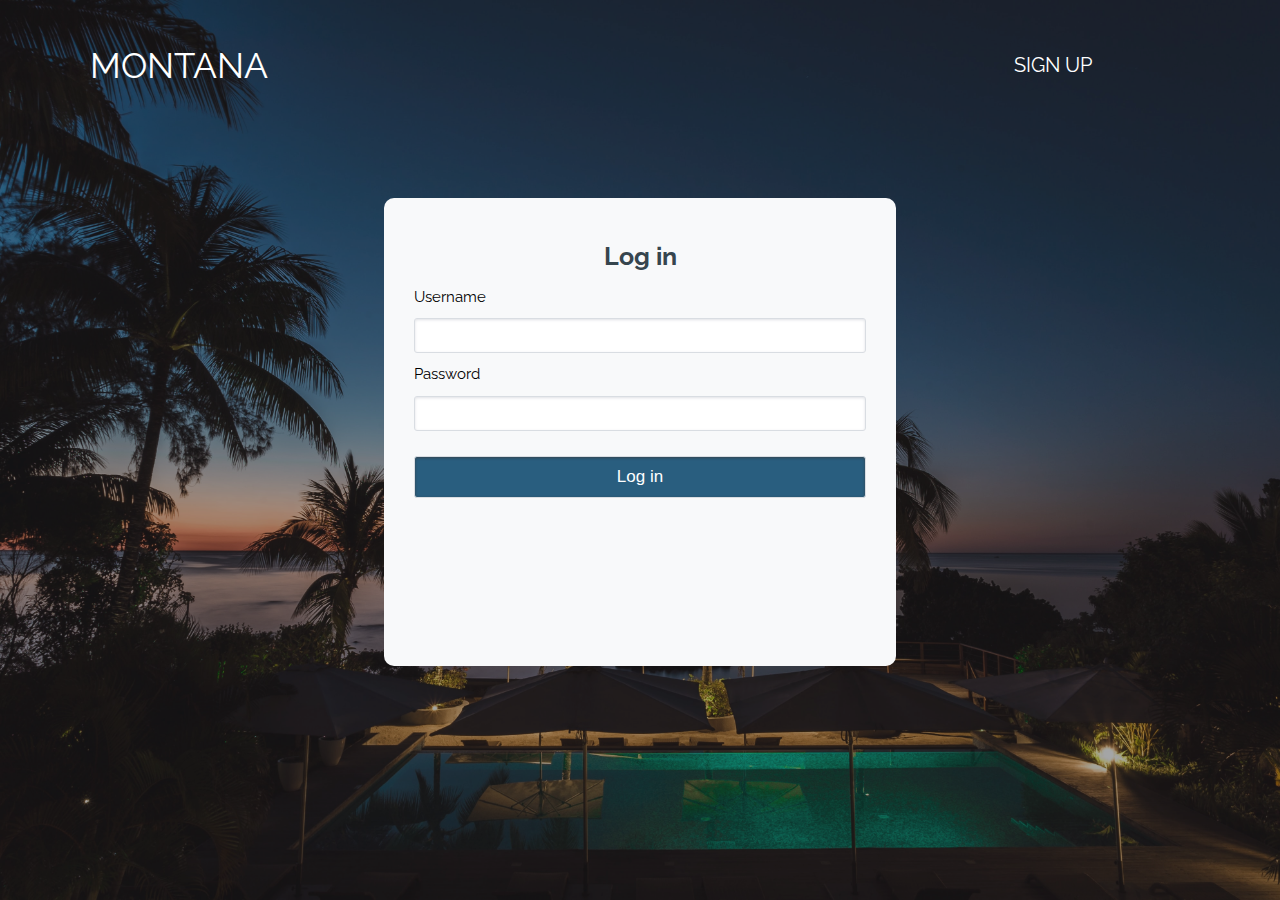
<file: login.html>
<!DOCTYPE html>
<html>
    <head>
        <meta http-equiv="content-type" content="text/html; charset=utf-8">
        <meta charset="utf-8">
		<title>MONTANA</title>
		<link rel="stylesheet" href="https://use.fontawesome.com/releases/v5.2.0/css/all.css" integrity="sha384-hWVjflwFxL6sNzntih27bfxkr27PmbbK/iSvJ+a4+0owXq79v+lsFkW54bOGbiDQ" crossorigin="anonymous">
		<link href="https://fonts.googleapis.com/css?family=Overpass:200&display=swap" rel="stylesheet">
        <!--[if It IE 9]>
            <script
            src="http://oss.maxcdn.com/libs/html5shiv/3.7.0/html5shiv.js"></script>
        <![endif]-->
        <link type="text/css" href="css/login.css" rel="stylesheet">
    </head>
    <body>
        
        <!-- navbar -->
        
        <nav class="main-nav">
            <div class="container">
				<div class="nav-content">
					<div class="navbar-brand fl">
						<h1>montana</h1>
					</div>
					<div class="link fl">
						<a href="signup.html">Sign up</a>
					</div>
				</div>
				<div class="clearfix"></div>
            </div>
        </nav>
        
<!--        section-->
        <section class="log">
            <div class="container">
                <div class="overlay"></div>
                <div class="log-content">
                    <h2>Log in</h2>
                    <form>
                        <div>
                            <label class="fl">Username</label>
                            <input type="text">
                        </div>
                        <div>
                            <label class="fl">Password</label>
                            <input type="password">
                        </div>
                        <div>
                            <button type="submit"><a href="index.html">Log in</a></button>
                        </div>
                    </form>
                </div>
            </div>
        </section>
    </body>
</file>
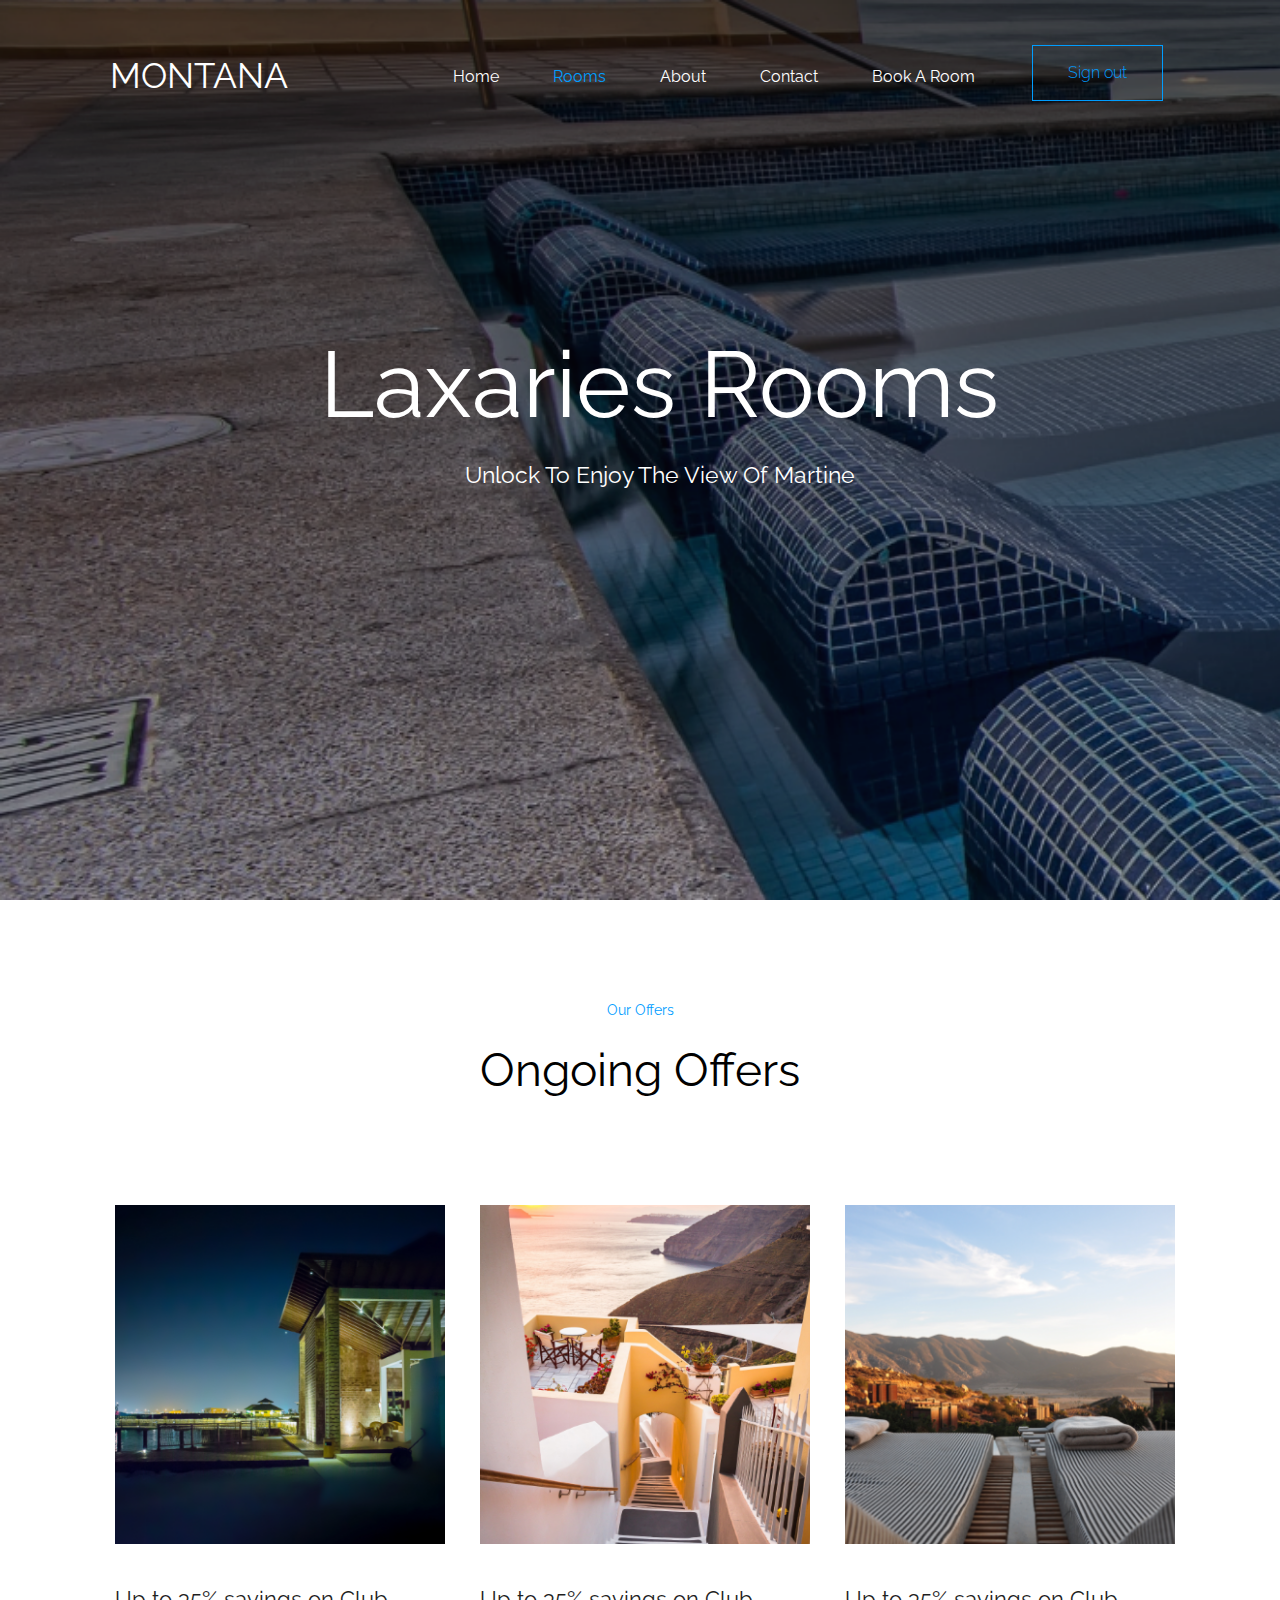
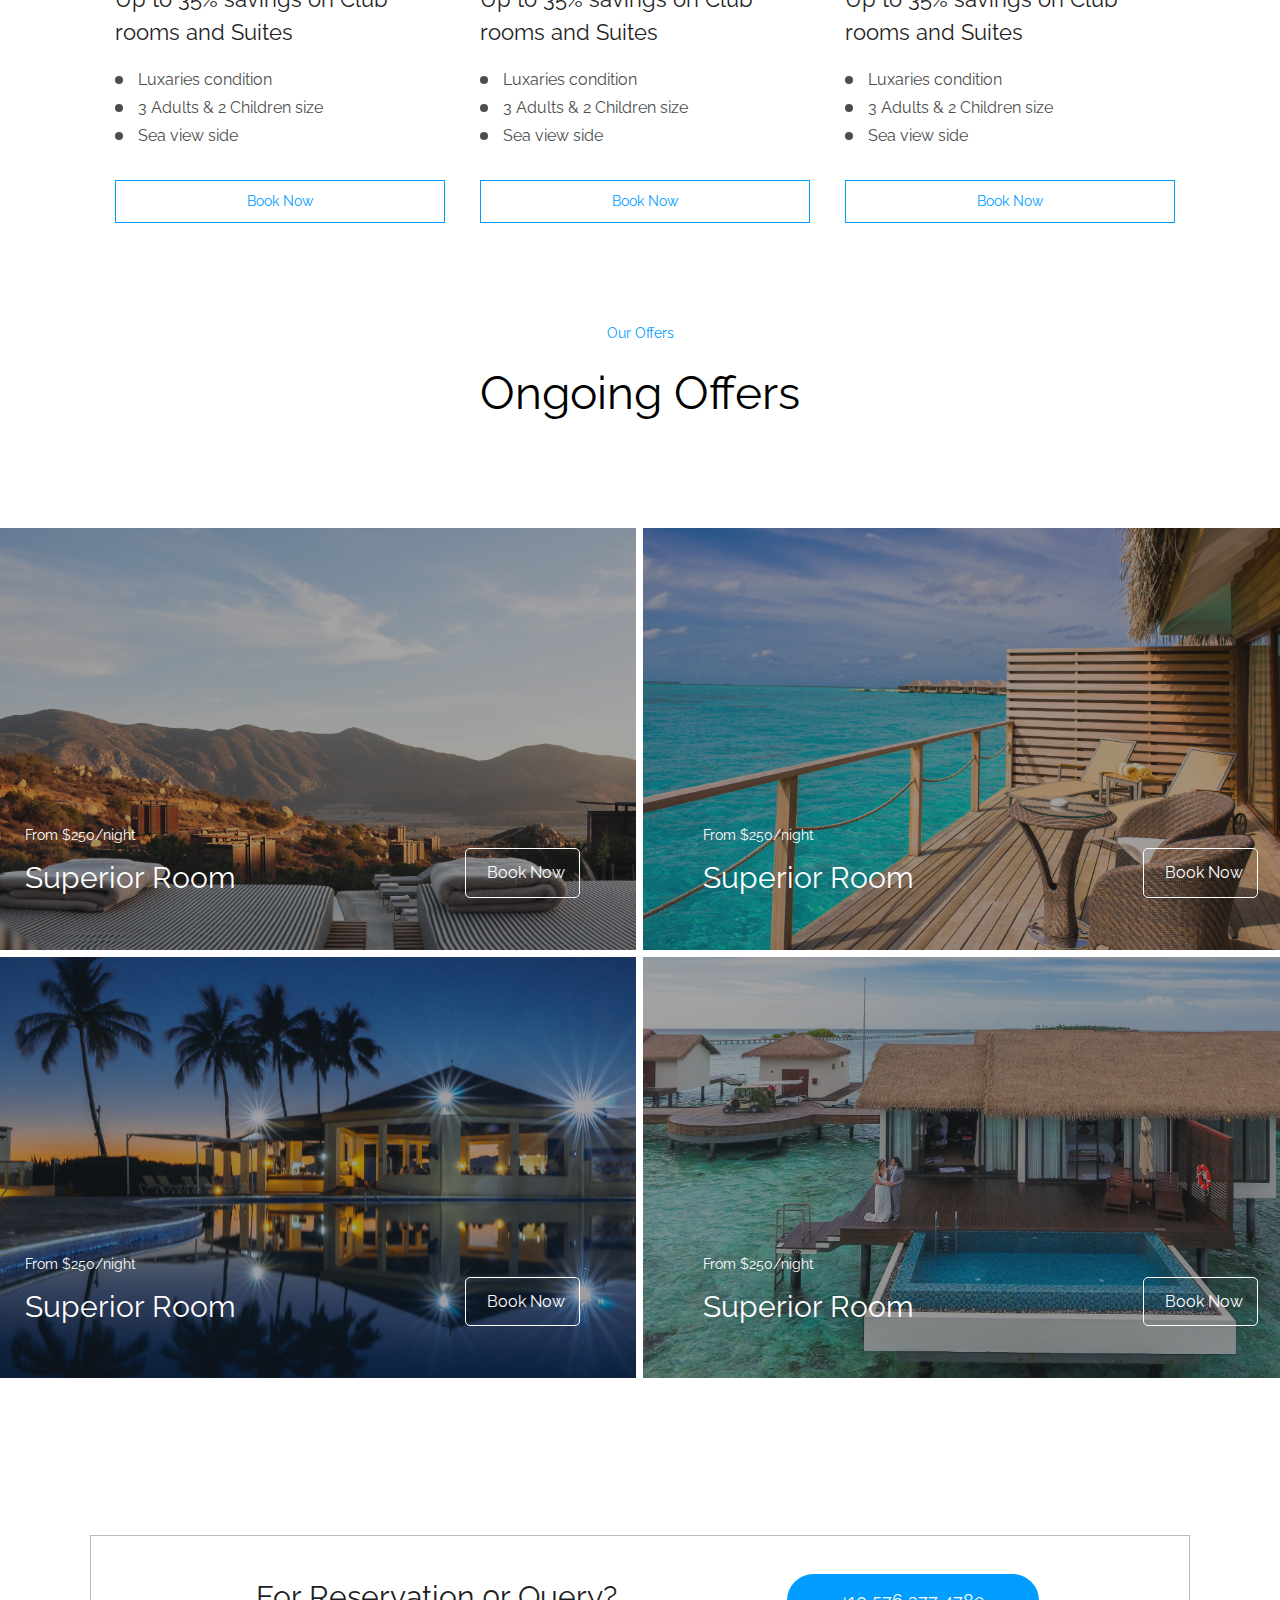
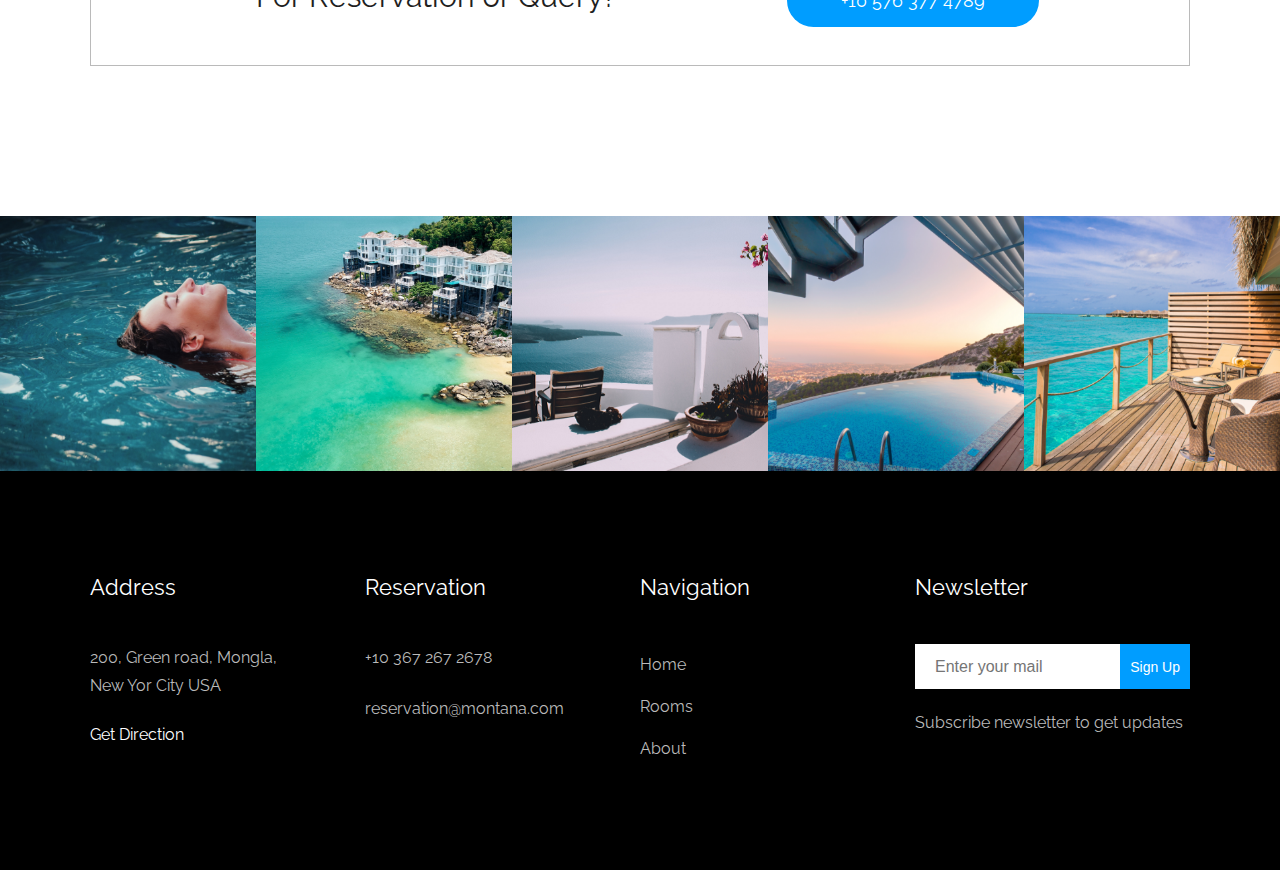
<file: room.html>
<!DOCTYPE html>
<html>
    <head>
        <meta http-equiv="content-type" content="text/html; charset=utf-8">
        <meta charset="utf-8">
		<title>MONTANA</title>
		<link rel="stylesheet" href="https://use.fontawesome.com/releases/v5.2.0/css/all.css" integrity="sha384-hWVjflwFxL6sNzntih27bfxkr27PmbbK/iSvJ+a4+0owXq79v+lsFkW54bOGbiDQ" crossorigin="anonymous">
		<link href="https://fonts.googleapis.com/css?family=Overpass:200&display=swap" rel="stylesheet">
        <!--[if It IE 9]>
            <script
            src="http://oss.maxcdn.com/libs/html5shiv/3.7.0/html5shiv.js"></script>
        <![endif]-->
        <link type="text/css" href="css/room.css" rel="stylesheet">
    </head>
    <body>
        
        <!-- navbar -->
        
        <nav class="main-nav">
            <div class="container">
				<div class="nav-content">
					<div class="navbar-brand fl">
						<h1>montana</h1>
					</div>
					<div class="nav">
						<a href="#"><i class="fas fa-bars menu"></i></a>
					</div>
					<ul class="links fl">
						<li><a href="index.html">home</a></li>
						<li><a href="room.html" class="active">rooms</a></li>
						<li><a href="about.html">about</a></li>
						<li><a href="contact.html">contact</a></li>
                        <li><a href="book.html">book a room</a></li>
					</ul>
                    <div class="book">
                        <a href="login.html">Sign out</a>
                    </div>
				</div>
				<div class="clearfix"></div>
            </div>
        </nav>
        
        
        <!-- header -->
        
        <header id="home">
            <div class="container">
                <div class="overlay"></div>
                <div class="home-content">
                    <div class="unlock">
                        <h2>Laxaries Rooms</h2>
                        <p>unlock to enjoy the view of martine</p>
                    </div>
                </div>
                <div class="clearfix"></div>
            </div>
        </header>
        
<!--        first section-->
        
        <section class="offer">
            <div class="container">
                <div class="offer-content">
                    <div class="our text-center">
                        <h5>Our Offers</h5>
                        <h2>Ongoing Offers</h2>
                    </div>
                    <div class="ongoing fl">
                        <div>
                            <div class="imgs"><img src="images/1.png"></div>
                            <h3>Up to 35% savings on Club rooms and Suites</h3>
                            <ul class="fst">
                                <li>Luxaries condition</li>
                                <li>3 Adults & 2 Children size</li>
                                <li>Sea view side</li>
                            </ul>
                            <a class="text-center" href="book.html">Book Now</a>
                        </div>
                    </div>
                    <div class="ongoing fl">
                        <div>
                            <div class="imgs"><img src="images/2.png"></div>
                            <h3>Up to 35% savings on Club rooms and Suites</h3>
                            <ul class="sst">
                                <li>Luxaries condition</li>
                                <li>3 Adults & 2 Children size</li>
                                <li>Sea view side</li>
                            </ul>
                            <a class="text-center" href="book.html">Book Now</a>
                        </div>
                    </div>
                    <div class="ongoing fl">
                        <div>
                            <div class="imgs"><img src="images/3.png"></div>
                            <h3>Up to 35% savings on Club rooms and Suites</h3>
                            <ul class="tst">
                                <li>Luxaries condition</li>
                                <li>3 Adults & 2 Children size</li>
                                <li>Sea view side</li>
                            </ul>
                            <a class="text-center" href="book.html">Book Now</a>
                        </div>
                    </div>
                </div>
                <div class="clearfix"></div>
            </div>
        </section>
        
<!--        secound section-->
        
        <section class="room">
            <div class="container">
                <div class="room-content">
                    <div class="choose text-center">
                        <h5>Our Offers</h5>
                        <h2>Ongoing Offers</h2>
                    </div>
                    <div class="betterf fl">
                        <div class="overlayroom"></div>
                        <img src="images/1%20(2).png">
                        <div class="cost">
                            <span>From $250/night</span>
                            <h3>Superior Room</h3>
                        </div>
                        <a href="book.html">Book Now</a>
                    </div>
                    <div class="bettert fl">
                        <div class="overlayroom"></div>
                        <img src="images/2%20(2).png">
                        <div class="cost">
                            <span>From $250/night</span>
                            <h3>Superior Room</h3>
                        </div>
                        <a href="book.html">Book Now</a>
                    </div>
                    <div class="betterth fl">
                        <div class="overlayroom"></div>
                        <img src="images/3%20(2).png">
                        <div class="cost">
                            <span>From $250/night</span>
                            <h3>Superior Room</h3>
                        </div>
                        <a href="book.html">Book Now</a>
                    </div>
                    <div class="betterfo fl">
                        <div class="overlayroom"></div>
                        <img src="images/4.png">
                        <div class="cost">
                            <span>From $250/night</span>
                            <h3>Superior Room</h3>
                        </div>
                        <a href="book.html">Book Now</a>
                    </div>
                </div>
                <div class="clearfix"></div>
            </div>
        </section>
        
        <!--        third section-->
        
        <section class="for">
            <div class="container">
                <div class="for-content">
                    <p class="fl">For Reservation 0r Query?</p>
                    <a href="#">+10 576 377 4789</a>
                </div>
            </div>
        </section>
        
<!--        4 section-->
        
        <section class="insta">
                <div class="insta-content">
                    <div class="instagram fl">
                        <img src="images/1%20(4).png">
                        <div class="overlayinsta">
                            <i class="fab fa-instagram"></i>
                        </div>
                    </div>
                    <div class="instagram fl">
                        <img src="images/2%20(4).png">
                        <div class="overlayinsta">
                            <i class="fab fa-instagram"></i>
                        </div>
                    </div>
                    <div class="instagram fl">
                        <img src="images/3%20(3).png">
                        <div class="overlayinsta">
                            <i class="fab fa-instagram"></i>
                        </div>
                    </div>
                    <div class="instagram fl">
                        <img src="images/4%20(2).png">
                        <div class="overlayinsta">
                            <i class="fab fa-instagram"></i>
                        </div>
                    </div>
                    <div class="instagram fl">
                        <img src="images/5.png">
                        <div class="overlayinsta">
                            <i class="fab fa-instagram"></i>
                        </div>
                    </div>
                </div>
                <div class="clearfix"></div>
        </section>
        
<!--        5 section-->
        
        <section class="contact">
            <div class="container">
                <div class="contact-content">
                    <div class="address fl">
                        <h3>Address</h3>
                        <p> 200, Green road, Mongla, New Yor City USA</p>
                        <a href="#">Get Direction</a>
                    </div>
                    <div class="reserve fl">
                        <h3>Reservation</h3>
                        <p>+10 367 267 2678 </p>
                        <p>reservation@montana.com</p>
                    </div>
                    <div class="navigation fl">
                        <h3>Navigation</h3>
                        <ul>
                            <li>Home</li>
                            <li>Rooms</li>
                            <li>About</li>
                        </ul>
                    </div>
                    <div class="news fl">
                        <h3>Newsletter</h3>
                        <form>
                            <input type="text" placeholder="Enter your mail">
                            <button type="submit">Sign Up</button>
                        </form>
                        <p>Subscribe newsletter to get updates</p>
                    </div>
                </div>
                <div class="clearfix"></div>
            </div>
        </section>
        
    </body>
</html>
</file>
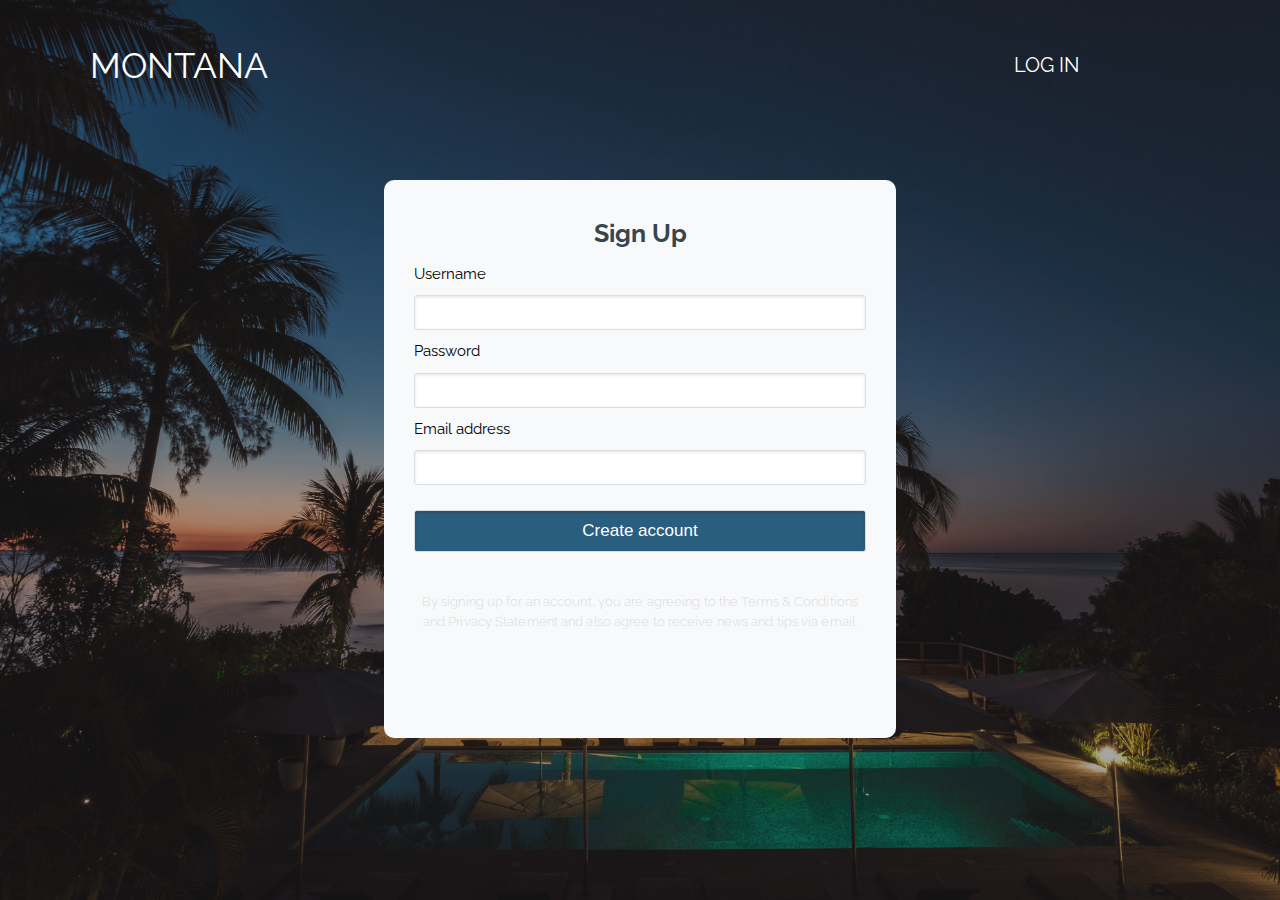
<file: signup.html>
<!DOCTYPE html>
<html>
    <head>
        <meta http-equiv="content-type" content="text/html; charset=utf-8">
        <meta charset="utf-8">
		<title>MONTANA</title>
		<link rel="stylesheet" href="https://use.fontawesome.com/releases/v5.2.0/css/all.css" integrity="sha384-hWVjflwFxL6sNzntih27bfxkr27PmbbK/iSvJ+a4+0owXq79v+lsFkW54bOGbiDQ" crossorigin="anonymous">
		<link href="https://fonts.googleapis.com/css?family=Overpass:200&display=swap" rel="stylesheet">
        <!--[if It IE 9]>
            <script
            src="http://oss.maxcdn.com/libs/html5shiv/3.7.0/html5shiv.js"></script>
        <![endif]-->
        <link type="text/css" href="css/signup.css" rel="stylesheet">
    </head>
    <body>
        
        <!-- navbar -->
        
        <nav class="main-nav">
            <div class="container">
				<div class="nav-content">
					<div class="navbar-brand fl">
						<h1>montana</h1>
					</div>
					<div class="link fl">
						<a href="login.html">Log in</a>
					</div>
				</div>
				<div class="clearfix"></div>
            </div>
        </nav>
        
<!--        section-->
        <section class="sign">
            <div class="container">
                <div class="overlay"></div>
                <div class="sign-content">
                    <h2>Sign Up</h2>
                    <form>
                        <div>
                            <label class="fl">Username</label>
                            <input type="text">
                        </div>
                        <div>
                            <label class="fl">Password</label>
                            <input type="password">
                        </div>
                        <div>
                            <label class="fl">Email address</label>
                            <input type="email">
                        </div>
                        <div>
                            <button type="submit"><a href="index.html">Create account</a></button>
                        </div>
                    </form>
                    <div class="by">
                        <p>By signing up for an account, you are agreeing to the Terms & Conditions and Privacy Statement and also agree to receive news and tips via email.</p>
                    </div>
                </div>
            </div>
        </section>
    </body>
</file>
<file: css/style.css>
@import url("https://fonts.googleapis.com/css?family=Raleway:300,400,500,600,700,800,900&display=swap");
@import url("https://fonts.googleapis.com/css?family=Raleway:300,400,500,600,700,800,900&display=swap");
*{
    box-sizing: border-box;
}

/* main */
body{
    font-family: 'Raleway', sans-serif;
    margin: 0;
	line-height: 1.5;
}
ul{
    list-style-type: none;
    padding: 0;
    margin: 0;
}
a{
    text-decoration: none;
}
.container{
    width: 1100px;
    margin-right: auto;
    margin-left: auto;
}

.overlay{
    position: absolute;
    top: 0;
    bottom: 0;
    left: 0;
    right: 0;
    opacity: .1;
    background: #1c1d21;
    z-index: 1;
}
.clearfix{
    clear: both;
}

/* start my framework */

h1,h2,h3,h4,h5,h6,p{
    margin: 0;
}
.text-center{
    text-align: center;
}
.fl{
    float: left;
}
.fr{
    float: right;
}
.h1{
    font-size: 2em;
}

/*end framework */

/* navbar */

nav{
    height: 0;
    position: relative;
    z-index: 2;
}
.main-nav .nav-content{
	width: 100%;
	padding: 10px 20px;
}
.main-nav .navbar-brand{
    width: 30%;
    text-transform: capitalize;
	margin: 25px 0px 0 0px;
}
.main-nav .links{
    width: 57%;
    text-transform: capitalize;
	margin: 25px 0px 0 0px;
}
.main-nav .navbar-brand h1{
    font-weight: 400;
    font-size: 35px;
	color: #fff;
	text-transform: uppercase;
	margin-top: 15px;
}
.main-nav .navbar-brand h1 span{
	color: #f7b71d;
}
.main-nav .nav-content .nav{
	display: none;
	width: 100%;
	padding: 6px 20px;
	text-align: right;
	font-size: 30px;
	background-color: #1c1d21;
}
.main-nav .nav-content .nav a{
	color: #fff;
}
.main-nav .links li{
    display: inline-block;
    margin: 30px 25px;
    font-size: 16px;
    font-weight: 400;
}
.main-nav .links li a{
    color: #fff;
}
.main-nav .links li a:hover{
	color: #009DFF;
}
.links li a.active{
	color: #009DFF;
}
.main-nav .nav-content .book a{
    display: inline-block;
    margin: 35px 0 0 0;
    font-size: 16px;
    font-weight: 300;
    border: 1.4px solid #009DFF;
    color: #009DFF;
    padding: 15px 35px;
}
.main-nav .nav-content .book a:hover{
	border: 1.4px solid #fff;
	color: #fff;
}


/* start header */
header{
    position: relative;
}
#home{
    height: 100vh;
    background-image: url(../images/banner2.png);
    background-size: cover;
    background-repeat: no-repeat;
}
#home .home-content{
    text-align: center;
    position: absolute;
    left: 0;
    right: 0;
    top: 35%;
    z-index: 2;
}
#home .home-content .unlock{
    top: 45%;
    position: absolute;
    left: 25%;
}
#home .home-content .unlock h2{
    color: #fff;
    text-transform: capitalize;
    font-size: 93px;
    font-weight: 400;
}
#home .home-content .unlock p{
    color: #fff;
    text-transform: capitalize;
    font-size: 23px;
    line-height: 1.7;
}

/*first section*/
.about{
    margin: 100px 0;
}
.about .about-content{

}
.about .about-content .us{
    width: 50%;
}
.about .about-content .us span{
    color: #009DFF;
    font-size: 15px;
}
.about .about-content .us h2{
    font-size: 50px;
    font-weight: 500;
    margin: 0 90px 0 0;
}
.about .about-content .us p{
    color: #919191;
    margin: 25px 115px 30px 0;
    line-height: 1.7;
    font-size: 17px;
    font-weight: 400;
}
.about .about-content .us .link a::before{
    position: absolute;
    content: "";
    background: #919191;
    width: 90px;
    height: 1px;
    bottom: 0;
    left: 0;
    right: 0;
}
.about .about-content .us .link a:hover::before{
    color: #009DFF;
}
.about .about-content .us .link a{
    color: #919191;
    padding: 0 0 15px 0;
    position: relative;
}
.about .about-content .us .link a:hover{
    color: #009DFF;
}
.about .about-content .imgs{
    width: 50%;
}
.about .about-content .imgs .img1{
    width: 40%;
}
.about .about-content .imgs .img2{
    width: 40%;
    margin: 40px 0 0 75px;
}

/*secound*/
.offer .offer-content .our{
    margin: 0 0 100px 0;
}
.offer .offer-content .our h5{
    font-size: 14px;
    color: #009DFF;
    font-weight: 400;
    margin-bottom: 15px;
    line-height: 1.5;
}
.offer .offer-content .our h2{
    font-size: 46px;
    font-weight: 400;
}
.offer .offer-content .ongoing{
    width: 30%;
    margin: 0 10px 0 25px;
}
.offer .offer-content .ongoing .imgs{
    overflow: hidden;
}
.offer .offer-content .ongoing img{
    width: 350px;
    height: 339px;
    transform: scale(1);
    transition: .3s all ease-in-out;
}
.offer .offer-content .ongoing img:hover{
    transform: scale(1.1);
}
.offer .offer-content .ongoing h3{
    font-weight: 400;
    margin: 32px 0px 0px 0;
    font-size: 22px;
    color: #1F1F1F;
}
.offer .offer-content .ongoing ul{
    margin: 17px 0 30px 0;
}
.offer .offer-content .ongoing ul li{
    font-size: 16px;
    color: #4D4D4D;
    line-height: 28px;
    position: relative;
    padding-left: 23px;
}
.offer .offer-content .ongoing .fst li::before{
    position: absolute;
    content: "";
    width: 8px;
    height: 8px;
    background: #4D4D4D;
    border-radius: 50%;
    margin-top: 10px;
    left: 0;
}
.offer .offer-content .ongoing .sst li::before{
    position: absolute;
    content: "";
    width: 8px;
    height: 8px;
    background: #4D4D4D;
    border-radius: 50%;
    margin-top: 10px;
    left: 0;
}
.offer .offer-content .ongoing .tst li::before{
    position: absolute;
    content: "";
    width: 8px;
    height: 8px;
    background: #4D4D4D;
    border-radius: 50%;
    margin-top: 10px;
    left: 0;
}
.offer .offer-content .ongoing a{
    display: inline-block;
    font-size: 14px;
    color: #009DFF;
    border: 1px solid #009DFF;
    padding: 10px 25px;
    width: 100%;
    transition: .3s all ease-in-out;
}
.offer .offer-content .ongoing a:hover{
    background: #009DFF;
    color: #fff;
}

/*third section*/
.relax{
    background-image: url(../images/video.png);
    background-size: cover;
    background-repeat: no-repeat;
    background-attachment: fixed;
    height: 30rem;
    position: relative;
    margin: 100px 0 100px 0;
}
.overlayrelax{
    position: absolute;
    top: 0;
    bottom: 0;
    left: 0;
    right: 0;
    opacity: .4;
    background: #1c1d21;
    z-index: 1;
}
.relax .relax-content{
    z-index: 2;
    position: absolute;
    color: #fff;
    top: 30%;
    left: 25%;
    margin: 0 0px 0 15px;
    width: 46%;
}
.relax .relax-content h5{
    font-weight: 400;
    font-size: 14px;
}
.relax .relax-content h2{
    font-weight: 400;
    font-size: 46px;
    line-height: 56px;
    margin-top: 12px;
    margin-bottom: 28px;
}

/*4section*/
.food{
    margin: 100px 0;
}
.food .food-content{

}
.food .food-content .Fresh{
    width: 42%;
    margin: 0 0 0 88px;
}
.food .food-content .Fresh span{
    color: #009DFF;
    font-size: 15px;
}
.food .food-content .Fresh h2{
    font-size: 50px;
    font-weight: 500;
}
.food .food-content .Fresh p{
    color: #919191;
    margin: 25px 0px 30px 0;
    line-height: 1.7;
    font-size: 17px;
    font-weight: 400;
}
.food .food-content .Fresh .link a::before{
    position: absolute;
    content: "";
    background: #919191;
    width: 90px;
    height: 1px;
    bottom: 0;
    left: 0;
    right: 0;
}
.food .food-content .Fresh .link a:hover::before{
    color: #009DFF;
}
.food .food-content .Fresh .link a{
    color: #919191;
    padding: 0 0 15px 0;
    position: relative;
}
.food .food-content .Fresh .link a:hover{
    color: #009DFF;
}
.food .food-content .imgs{
    width: 50%;
}
.food .food-content .imgs .img1{
    width: 40%;
}
.food .food-content .imgs .img2{
    width: 40%;
    margin: 40px 0 0 75px;
}

/*5 section*/
.room .room-content .choose{
    margin: 0 0 100px 0;
}
.room .room-content .choose h5{
    font-size: 14px;
    color: #009DFF;
    font-weight: 400;
    margin-bottom: 15px;
    line-height: 1.5;
}
.room .room-content .choose h2{
    font-size: 46px;
    font-weight: 400;
}
.room .room-content .better{
    overflow: hidden;
}
.room .room-content .betterf{
    width: 50%;
    position: relative;
    left: -125px;
}
.room .room-content .bettert{
    width: 50%;
    position: relative;
    left: 3px;
}
.room .room-content .betterth{
    width: 50%;
    position: relative;
    left: -125px;
}
.room .room-content .betterfo{
    width: 50%;
    position: relative;
    left: 3px;
}
.room .room-content .betterf img,
.room .room-content .bettert img,
.room .room-content .betterth img,
.room .room-content .betterfo img{
    width: 122%;
    height: 421.56px;
}
.room .room-content .betterf .overlayroom,
.room .room-content .bettert .overlayroom,
.room .room-content .betterth .overlayroom,
.room .room-content .betterfo .overlayroom{
    position: absolute;
    top: 0;
    bottom: 0;
    left: 0;
    right: 0;
    opacity: .4;
    background: #1c1d21;
    z-index: 1;
    height: 421.56px;
    width: 122%;
}
.room .room-content .betterf .cost,
.room .room-content .bettert .cost,
.room .room-content .betterth .cost,
.room .room-content .betterfo .cost{
    position: absolute;
    z-index: 1;
    top: 297px;
    left: 60px;
}
.room .room-content .betterf .cost span,
.room .room-content .bettert .cost span,
.room .room-content .betterth .cost span,
.room .room-content .betterfo .cost span{
    font-size: 14px;
    color: #FFFFFF;
    margin-bottom: 9px;
    display: block;
}
.room .room-content .betterf .cost h3,
.room .room-content .bettert .cost h3,
.room .room-content .betterth .cost h3,
.room .room-content .betterfo .cost h3{
    font-size: 30px;
    color: #fff;
    font-weight: 400;
}
.room .room-content .betterf a,
.room .room-content .bettert a,
.room .room-content .betterth a,
.room .room-content .betterfo a{
    position: relative;
    color: #fff;
    position: absolute;
    top: 320px;
    bottom: 59px;
    left: 500px;
    right: -65px;
    z-index: 1;
    border: 1px solid #fff;
    padding: 12px 0 0 21px;
    border-radius: 5px;
    transform: scale(1);
}
.room .room-content .betterf a:hover,
.room .room-content .bettert a:hover,
.room .room-content .betterth a:hover,
.room .room-content .betterfo a:hover{
    color: #009DFF;
    border: 1px solid #009DFF;
    transform: scale(1.1);
}

/*6 section*/
.for{
    margin: 150px 0;
}
.for .for-content{
    border: 1px solid #BABABA;
    padding: 38px 50px;
}
.for .for-content p{
    margin: 0 170px 0 115px;
    font-size: 30px;
    color: #1F1F1F;
    font-weight: 400;
}
.for .for-content a{
    background: #009DFF;
    color: #fff;
    padding: 12px 53px;
    border-radius: 30px;
    display: inline-block;
    font-size: 18px;
    border: 1px solid transparent;
}
.for .for-content a:hover{
    color: #009DFF;
    border: 1px solid #009DFF;
    background: #fff;
}

/*7 section*/
.insta{
    margin: 100px 0 -7px 0;
}
.insta .insta-content .instagram{
    width: 20%;
    position: relative;
}
.insta .insta-content .instagram img{
    width: 100%;
}
.insta .insta-content .instagram .overlayinsta{
    position: absolute;
    top: 0;
    left: 0;
    background: rgba(0,0,0,0.2);
    z-index: 1;
    height: 269.8px;
    width: 100%;
    opacity: 0;
    visibility: hidden;
}
.insta .insta-content .instagram .overlayinsta i{
    color: #fff;
    position: absolute;
    left: 0;
    top: 45%;
    right: 0;
    text-align: center;
    font-size: 34px;
}
.insta .insta-content .instagram:hover .overlayinsta{
    opacity: 1;
    visibility: visible
}

/*8 section*/
.contact{
    background-color: #000;
    padding: 100px 0;
}
.contact .contact-content{
    color: #fff;
}
.contact .contact-content .address{
    padding: 0 57px 0 0;
}
.contact .contact-content .address a{
    color: #fff;
}
.contact .contact-content .address,
.contact .contact-content .reserve,
.contact .contact-content .navigation,
.contact .contact-content .news{
    width: 25%;
}
.contact .contact-content .address h3,
.contact .contact-content .reserve h3,
.contact .contact-content .navigation h3,
.contact .contact-content .news h3{
    font-size: 22px;
    font-weight: 400;
    margin-bottom: 40px;
}
.contact .contact-content .address p,
.contact .contact-content .reserve p,
.contact .contact-content .navigation p,
.contact .contact-content .news p{
    font-size: 16px;
    color: #BABABA;
    margin-bottom: 23px;
    font-weight: 400;
    line-height: 28px;
}
.contact .contact-content .navigation ul li{
    font-size: 16px;
    color: #BABABA;
    line-height: 42px;
}
.contact .contact-content .news form{
    position: relative;
    margin-bottom: 20px;
}
.contact .contact-content .news form input{
    width: 100%;
    height: 45px;
    background: #fff;
    padding-left: 20px;
    font-size: 16px;
    color: #000;
    border: none;
}
.contact .contact-content .news form button{
    position: absolute;
    top: 0;
    right: 0;
    height: 100%;
    border: none;
    font-size: 14px;
    color: #fff;
    background: #009DFF;
    padding: 10px;
    cursor: pointer;   
}
</file>
<file: css/about.css>
@import url("https://fonts.googleapis.com/css?family=Raleway:300,400,500,600,700,800,900&display=swap");
@import url("https://fonts.googleapis.com/css?family=Raleway:300,400,500,600,700,800,900&display=swap");
*{
    box-sizing: border-box;
}

/* main */
body{
    font-family: 'Raleway', sans-serif;
    margin: 0;
	line-height: 1.5;
}
ul{
    list-style-type: none;
    padding: 0;
    margin: 0;
}
a{
    text-decoration: none;
}
.container{
    width: 1100px;
    margin-right: auto;
    margin-left: auto;
}

.overlay{
    position: absolute;
    top: 0;
    bottom: 0;
    left: 0;
    right: 0;
    opacity: .1;
    background: #1c1d21;
    z-index: 1;
}
.clearfix{
    clear: both;
}

/* start my framework */

h1,h2,h3,h4,h5,h6,p{
    margin: 0;
}
.text-center{
    text-align: center;
}
.fl{
    float: left;
}
.fr{
    float: right;
}
.h1{
    font-size: 2em;
}

/*end framework */

/* navbar */

nav{
    height: 0;
    position: relative;
    z-index: 2;
}
.main-nav .nav-content{
	width: 100%;
	padding: 10px 20px;
}
.main-nav .navbar-brand{
    width: 30%;
    text-transform: capitalize;
	margin: 25px 0px 0 0px;
}
.main-nav .links{
    width: 57%;
    text-transform: capitalize;
	margin: 25px 0px 0 0px;
}
.main-nav .navbar-brand h1{
    font-weight: 400;
    font-size: 35px;
	color: #fff;
	text-transform: uppercase;
	margin-top: 15px;
}
.main-nav .navbar-brand h1 span{
	color: #f7b71d;
}
.main-nav .nav-content .nav{
	display: none;
	width: 100%;
	padding: 6px 20px;
	text-align: right;
	font-size: 30px;
	background-color: #1c1d21;
}
.main-nav .nav-content .nav a{
	color: #fff;
}
.main-nav .links li{
    display: inline-block;
    margin: 30px 25px;
    font-size: 16px;
    font-weight: 400;
}
.main-nav .links li a{
    color: #fff;
}
.main-nav .links li a:hover{
	color: #009DFF;
}
.links li a.active{
	color: #009DFF;
}
.main-nav .nav-content .book a{
    display: inline-block;
    margin: 35px 0 0 0;
    font-size: 16px;
    font-weight: 300;
    border: 1.4px solid #009DFF;
    color: #009DFF;
    padding: 15px 35px;
/*    transition: .3s all ease-in-out;*/
}
.main-nav .nav-content .book a:hover{
	border: 1.4px solid #fff;
	color: #fff;
}


/* start header */
header{
    position: relative;
}
#home{
    height: 100vh;
    background-image: url(../images/bradcam.png);
    background-size: cover;
    background-repeat: no-repeat;
}
#home .home-content{
    text-align: center;
    position: absolute;
    left: 0;
    right: 0;
    top: 35%;
    z-index: 2;
}
#home .home-content .unlock{
    top: 45%;
    position: absolute;
    left: 25%;
}
#home .home-content .unlock h2{
    color: #fff;
    text-transform: capitalize;
    font-size: 93px;
    font-weight: 400;
}
#home .home-content .unlock p{
    color: #fff;
    text-transform: capitalize;
    font-size: 23px;
    line-height: 1.7;
}

/*first section*/
.about{
    margin: 100px 0;
}
.about .about-content{

}
.about .about-content .us{
    width: 50%;
}
.about .about-content .us span{
    color: #009DFF;
    font-size: 15px;
}
.about .about-content .us h2{
    font-size: 50px;
    font-weight: 500;
    margin: 0 90px 0 0;
}
.about .about-content .us p{
    color: #919191;
    margin: 25px 115px 30px 0;
    line-height: 1.7;
    font-size: 17px;
    font-weight: 400;
}
.about .about-content .us .link a::before{
    position: absolute;
    content: "";
    background: #919191;
    width: 90px;
    height: 1px;
    bottom: 0;
    left: 0;
    right: 0;
}
.about .about-content .us .link a:hover::before{
    color: #009DFF;
}
.about .about-content .us .link a{
    color: #919191;
    padding: 0 0 15px 0;
    position: relative;
}
.about .about-content .us .link a:hover{
    color: #009DFF;
}
.about .about-content .imgs{
    width: 50%;
}
.about .about-content .imgs .img1{
    width: 40%;
}
.about .about-content .imgs .img2{
    width: 40%;
    margin: 40px 0 0 75px;
}

/*secound section*/
.food .food-content img{
    width: 100%;
}
.food .food-content .serve{
    margin: 100px 40px 100px 135px;
}
.food .food-content .serve .fresh{
    width: 50%;
    float: left;
    padding: 0 95px 0 0;
}
.food .food-content .serve .fresh h3{
    font-size: 22px;
    color: #1F1F1F;
    padding: 0 200px 0 0;
    margin-bottom: 10px;
    line-height: 32px;
    font-weight: 400;
}
.food .food-content .serve .fresh p{
    font-size: 16px;
    line-height: 28px;
    font-weight: 400;
    color: #4D4D4D;
}

/*3 section*/
.for{
    margin: 150px 0;
}
.for .for-content{
    border: 1px solid #BABABA;
    padding: 38px 50px;
}
.for .for-content p{
    margin: 0 170px 0 115px;
    font-size: 30px;
    color: #1F1F1F;
    font-weight: 400;
}
.for .for-content a{
    background: #009DFF;
    color: #fff;
    padding: 12px 53px;
    border-radius: 30px;
    display: inline-block;
    font-size: 18px;
    border: 1px solid transparent;
}
.for .for-content a:hover{
    color: #009DFF;
    border: 1px solid #009DFF;
    background: #fff;
}

/*4 section*/
.insta{
    margin: 100px 0 -7px 0;
}
.insta .insta-content .instagram{
    width: 20%;
    position: relative;
}
.insta .insta-content .instagram img{
    width: 100%;
}
.insta .insta-content .instagram .overlayinsta{
    position: absolute;
    top: 0;
    left: 0;
    background: rgba(0,0,0,0.2);
    z-index: 1;
    height: 269.8px;
    width: 100%;
    opacity: 0;
    visibility: hidden;
}
.insta .insta-content .instagram .overlayinsta i{
    color: #fff;
    position: absolute;
    left: 0;
    top: 45%;
    right: 0;
    text-align: center;
    font-size: 34px;
}
.insta .insta-content .instagram:hover .overlayinsta{
    opacity: 1;
    visibility: visible
}

/*5 section*/
.contact{
    background-color: #000;
    padding: 100px 0;
}
.contact .contact-content{
    color: #fff;
}
.contact .contact-content .address{
    padding: 0 57px 0 0;
}
.contact .contact-content .address a{
    color: #fff;
}
.contact .contact-content .address,
.contact .contact-content .reserve,
.contact .contact-content .navigation,
.contact .contact-content .news{
    width: 25%;
}
.contact .contact-content .address h3,
.contact .contact-content .reserve h3,
.contact .contact-content .navigation h3,
.contact .contact-content .news h3{
    font-size: 22px;
    font-weight: 400;
    margin-bottom: 40px;
}
.contact .contact-content .address p,
.contact .contact-content .reserve p,
.contact .contact-content .navigation p,
.contact .contact-content .news p{
    font-size: 16px;
    color: #BABABA;
    margin-bottom: 23px;
    font-weight: 400;
    line-height: 28px;
}
.contact .contact-content .navigation ul li{
    font-size: 16px;
    color: #BABABA;
    line-height: 42px;
}
.contact .contact-content .news form{
    position: relative;
    margin-bottom: 20px;
}
.contact .contact-content .news form input{
    width: 100%;
    height: 45px;
    background: #fff;
    padding-left: 20px;
    font-size: 16px;
    color: #000;
    border: none;
}
.contact .contact-content .news form button{
    position: absolute;
    top: 0;
    right: 0;
    height: 100%;
    border: none;
    font-size: 14px;
    color: #fff;
    background: #009DFF;
    padding: 10px;
    cursor: pointer;   
}
</file>
<file: css/book.css>
@import url("https://fonts.googleapis.com/css?family=Raleway:300,400,500,600,700,800,900&display=swap");
@import url("https://fonts.googleapis.com/css?family=Raleway:300,400,500,600,700,800,900&display=swap");
*{
    box-sizing: border-box;
}

/* main */
body{
    font-family: "Poppins-Medium";
    margin: 0;
	line-height: 1.5;
}
ul{
    list-style-type: none;
    padding: 0;
    margin: 0;
}
a{
    text-decoration: none;
}
.container{
    width: 1100px;
    margin-right: auto;
    margin-left: auto;
}

.overlay{
    position: absolute;
    top: 0;
    bottom: 0;
    left: 0;
    right: 0;
    opacity: .4;
    background: #1c1d21;
    z-index: 1;
}
.clearfix{
    clear: both;
}

/* start my framework */

h1,h2,h3,h4,h5,h6,p{
    margin: 0;
}
.text-center{
    text-align: center;
}
.fl{
    float: left;
}
.fr{
    float: right;
}
.h1{
    font-size: 2em;
}

/*end framework */

/*section*/
.find{
    background-image: url(../images/bg-registration-form-9.jpg);
    background-size: cover;
    background-repeat: no-repeat;
    background-position: center;
    height: 100vh;
}
.find .find-content{
    background-image: url(../images/bg-inner.png);
    position: absolute;
    padding: 7px;
    width: 511px;
    top: 8%;
    left: 11%;
}
.find .find-content form{
    background-color: #fff;
    width: 100%;
    padding: 57px 46px 55px;
}
.find .find-content form h3{
    font-size: 35px;
    color: #3e91f7;
    letter-spacing: 3px;
    font-weight: 500;
    margin: 0 0 22px 0;
}
.find .find-content form .info,
.find .find-content form .check,
.find .find-content form .people{
    margin: 0 0 25px 0;
    display: flex;
}
.find .find-content form .info div,
.find .find-content form .check div,
.find .find-content form .people div{
    width: 45%;
    margin: 0 20px 0 0px;
}
.find .find-content form div input{
    border: 1px solid #e6e6e6;
    display: block;
    width: 100%;
    height: 42px;
    padding: 0 14px;
}
.find .find-content form div select{
    border: 1px solid #e6e6e6;
    display: block;
    width: 100%;
    height: 42px;
    padding: 0 14px;
}
.find .find-content form button{
    border: none;
    width: 173px;
    height: 42px;
    margin-top: 30px;
    cursor: pointer;
    background: #0072fd;
    color: #fff;
    font-size: 15px;
}
.find .find-content form button a{
    color: #fff;
}
</file>
<file: css/contact.css>
@import url("https://fonts.googleapis.com/css?family=Raleway:300,400,500,600,700,800,900&display=swap");
@import url("https://fonts.googleapis.com/css?family=Raleway:300,400,500,600,700,800,900&display=swap");
*{
    box-sizing: border-box;
}

/* main */
body{
    font-family: 'Raleway', sans-serif;
    margin: 0;
	line-height: 1.5;
}
ul{
    list-style-type: none;
    padding: 0;
    margin: 0;
}
a{
    text-decoration: none;
}
.container{
    width: 1100px;
    margin-right: auto;
    margin-left: auto;
}

.overlay{
    position: absolute;
    top: 0;
    bottom: 0;
    left: 0;
    right: 0;
    opacity: .1;
    background: #1c1d21;
    z-index: 1;
}
.clearfix{
    clear: both;
}

/* start my framework */

h1,h2,h3,h4,h5,h6,p{
    margin: 0;
}
.text-center{
    text-align: center;
}
.fl{
    float: left;
}
.fr{
    float: right;
}
.h1{
    font-size: 2em;
}

/*end framework */

/* navbar */

nav{
    height: 0;
    position: relative;
    z-index: 2;
}
.main-nav .nav-content{
	width: 100%;
	padding: 10px 20px;
}
.main-nav .navbar-brand{
    width: 30%;
    text-transform: capitalize;
	margin: 25px 0px 0 0px;
}
.main-nav .links{
    width: 57%;
    text-transform: capitalize;
	margin: 25px 0px 0 0px;
}
.main-nav .navbar-brand h1{
    font-weight: 400;
    font-size: 35px;
	color: #fff;
	text-transform: uppercase;
	margin-top: 15px;
}
.main-nav .navbar-brand h1 span{
	color: #f7b71d;
}
.main-nav .nav-content .nav{
	display: none;
	width: 100%;
	padding: 6px 20px;
	text-align: right;
	font-size: 30px;
	background-color: #1c1d21;
}
.main-nav .nav-content .nav a{
	color: #fff;
}
.main-nav .links li{
    display: inline-block;
    margin: 30px 25px;
    font-size: 16px;
    font-weight: 400;
}
.main-nav .links li a{
    color: #fff;
}
.main-nav .links li a:hover{
	color: #009DFF;
}
.links li a.active{
	color: #009DFF;
}
.main-nav .nav-content .book a{
    display: inline-block;
    margin: 35px 0 0 0;
    font-size: 16px;
    font-weight: 300;
    border: 1.4px solid #009DFF;
    color: #009DFF;
    padding: 15px 35px;
/*    transition: .3s all ease-in-out;*/
}
.main-nav .nav-content .book a:hover{
	border: 1.4px solid #fff;
	color: #fff;
}

/* start header */
header{
    position: relative;
}
#home{
    height: 100vh;
    background-image: url(../images/bradcam3.png);
    background-size: cover;
    background-repeat: no-repeat;
    background-position: center;
    background-attachment: fixed;
}
#home .home-content{
    text-align: center;
    position: absolute;
    left: 0;
    right: 0;
    top: 35%;
    z-index: 2;
}
#home .home-content .unlock{
    top: 45%;
    position: absolute;
    left: 30%;
}
#home .home-content .unlock h2{
    color: #fff;
    text-transform: capitalize;
    font-size: 93px;
    font-weight: 400;
}
#home .home-content .unlock p{
    color: #fff;
    text-transform: capitalize;
    font-size: 23px;
    line-height: 1.7;
}

/*frist*/
.get{
    padding: 100px 0;
}
.get .get-content .in .touch{
    width: 60%;
    float: left;
}
.get .get-content .in .touch p{
    font-size: 27px;
    font-weight: 600;
    margin: 100px 0 20px 0;
    float: left;
}
.get .get-content .in .touch form{
    
}
.get .get-content .in .touch form input{
    width: 100%;
    padding: 15px;
    font-size: 15px;
    margin-bottom: 20px;
    border-radius: 4px;
    border: 1px solid #ced4da;
}
.get .get-content .in .touch form .search{
    padding: 15px;
    font-size: 15px;
    margin-bottom: 20px;
    border-radius: 4px;
    background: #fff;
    color: #009DFF;
    border: 1px solid #009DFF;
}
.get .get-content .in .touch form .search:hover{
    color: #fff;
    background-color: #009DFF;
}
.get .get-content .in .touch form textarea{
    padding: 15px;
    font-size: 15px;
    height: 168px;
    margin-bottom: 20px;
    border-radius: 4px;
    border: 1px solid #ced4da;
    width: 100%;
}
.get .get-content .in .about{
    width: 30%;
    float: left;
}
.get .get-content .in .about .address{
    margin-bottom: 25px;
}
.get .get-content .in .about .phone{
    margin-bottom: 25px;
}
.get .get-content .in .about .email{
    margin-bottom: 25px;
}
.get .get-content .in .about h2{
    font-size: 16px;
    color: #2a2a2a;
    float: left;
}
.get .get-content .in .about p{
    font-size: 16px;
    font-weight: 300;
    line-height: 28px;
    color: #4D4D4D;
    margin-bottom: 13px;
}
.get .get-content .in .about .phone i{
    left: -160px;
}
.get .get-content .in .about .email i{
    left: -220px;
}
.get .get-content .in .about i{
    color: #8f9195;
    position: relative;
    top: 0;
    right: 0;
    left:-230px;
    bottom: 0;
    font-size: 27px;
}

/*secound section*/
.contact{
    background-color: #000;
    padding: 100px 0;
}
.contact .contact-content{
    color: #fff;
}
.contact .contact-content .address{
    padding: 0 57px 0 0;
}
.contact .contact-content .address a{
    color: #fff;
}
.contact .contact-content .address,
.contact .contact-content .reserve,
.contact .contact-content .navigation,
.contact .contact-content .news{
    width: 25%;
}
.contact .contact-content .address h3,
.contact .contact-content .reserve h3,
.contact .contact-content .navigation h3,
.contact .contact-content .news h3{
    font-size: 22px;
    font-weight: 400;
    margin-bottom: 40px;
}
.contact .contact-content .address p,
.contact .contact-content .reserve p,
.contact .contact-content .navigation p,
.contact .contact-content .news p{
    font-size: 16px;
    color: #BABABA;
    margin-bottom: 23px;
    font-weight: 400;
    line-height: 28px;
}
.contact .contact-content .navigation ul li{
    font-size: 16px;
    color: #BABABA;
    line-height: 42px;
}
.contact .contact-content .news form{
    position: relative;
    margin-bottom: 20px;
}
.contact .contact-content .news form input{
    width: 100%;
    height: 45px;
    background: #fff;
    padding-left: 20px;
    font-size: 16px;
    color: #000;
    border: none;
}
.contact .contact-content .news form button{
    position: absolute;
    top: 0;
    right: 0;
    height: 100%;
    border: none;
    font-size: 14px;
    color: #fff;
    background: #009DFF;
    padding: 10px;
    cursor: pointer;   
}
</file>
<file: css/login.css>
@import url("https://fonts.googleapis.com/css?family=Raleway:300,400,500,600,700,800,900&display=swap");
@import url("https://fonts.googleapis.com/css?family=Raleway:300,400,500,600,700,800,900&display=swap");
*{
    box-sizing: border-box;
}

/* main */
body{
    font-family: 'Raleway', sans-serif;
    margin: 0;
	line-height: 1.5;
}
ul{
    list-style-type: none;
    padding: 0;
    margin: 0;
}
a{
    text-decoration: none;
}
.container{
    width: 1100px;
    margin-right: auto;
    margin-left: auto;
}

.overlay{
    position: absolute;
    top: 0;
    bottom: 0;
    left: 0;
    right: 0;
    opacity: .4;
    background: #1c1d21;
    z-index: 1;
}
.clearfix{
    clear: both;
}

/* start my framework */

h1,h2,h3,h4,h5,h6,p{
    margin: 0;
}
.text-center{
    text-align: center;
}
.fl{
    float: left;
}
.fr{
    float: right;
}
.h1{
    font-size: 2em;
}

/*end framework */

/*navbar*/
.main-nav{
    position: relative;
    height: 0;
    z-index: 2;
}
.main-nav .nav-content .navbar-brand{
    width: 84%;
    text-transform: capitalize;
    margin: 25px 0px 0 0px;
}
.main-nav .nav-content .navbar-brand h1{
    font-weight: 400;
    font-size: 35px;
    color: #fff;
    text-transform: uppercase;
    margin-top: 15px;
}
.main-nav .nav-content .link{
    margin: 50px 0 0 0;
}
.main-nav .nav-content .link a{
    font-weight: 400;
    font-size: 20px;
    color: #fff;
    text-transform: uppercase;
}

/*section*/
.log{
    background-image: url(../images/jorg-angeli-1tyuLfDOnG0-unsplash.jpg);
    background-size: cover;
    background-repeat: no-repeat;
    height: 100vh;
}
.log .log-content{
    position: absolute;
    top: 22%;
    right: 30%;
    left: 30%;
    bottom: 26%;
    text-align: center;
    padding: 40px 30px;
    z-index: 2;
    background-color: #f8f9fa;
    border-radius: 10px;
}
.log .log-content h2{
    font-size: 25px;
    color: #36454E;
}
.log .log-content form div label{
    margin: 10px 0;
    font-size: 15px;
}
.log .log-content form div input{
    color: #36454E;
    letter-spacing: .3px;
    border: solid 1px #D9DDE2;
    border-radius: 3px;
    box-shadow: inset 0 1px 3px 0 #dfe1e5;
    width: 100%;
    height: 35px;
}
.log .log-content form div button{
    font-size: 17px;
    font-weight: 300;
    width: 100%;
    margin: 25px 0;
    padding: 10px 0;
    border: solid 1px #D9DDE2;
    border-radius: 3px;
    box-shadow: inset 0 1px 3px 0 #36454E;
    background-color: #295e7f;
    color: #f8f9fa;
    cursor: pointer;
}
.log .log-content form div button a{
    color: #fff;
}
</file>
<file: css/room.css>
@import url("https://fonts.googleapis.com/css?family=Raleway:300,400,500,600,700,800,900&display=swap");
@import url("https://fonts.googleapis.com/css?family=Raleway:300,400,500,600,700,800,900&display=swap");
*{
    box-sizing: border-box;
}

/* main */
body{
    font-family: 'Raleway', sans-serif;
    margin: 0;
	line-height: 1.5;
}
ul{
    list-style-type: none;
    padding: 0;
    margin: 0;
}
a{
    text-decoration: none;
}
.container{
    width: 1100px;
    margin-right: auto;
    margin-left: auto;
}

.overlay{
    position: absolute;
    top: 0;
    bottom: 0;
    left: 0;
    right: 0;
    opacity: .1;
    background: #1c1d21;
    z-index: 1;
}
.clearfix{
    clear: both;
}

/* start my framework */

h1,h2,h3,h4,h5,h6,p{
    margin: 0;
}
.text-center{
    text-align: center;
}
.fl{
    float: left;
}
.fr{
    float: right;
}
.h1{
    font-size: 2em;
}

/*end framework */

/* navbar */

nav{
    height: 0;
    position: relative;
    z-index: 2;
}
.main-nav .nav-content{
	width: 100%;
	padding: 10px 20px;
}
.main-nav .navbar-brand{
    width: 30%;
    text-transform: capitalize;
	margin: 25px 0px 0 0px;
}
.main-nav .links{
    width: 57%;
    text-transform: capitalize;
	margin: 25px 0px 0 0px;
}
.main-nav .navbar-brand h1{
    font-weight: 400;
    font-size: 35px;
	color: #fff;
	text-transform: uppercase;
	margin-top: 15px;
}
.main-nav .navbar-brand h1 span{
	color: #f7b71d;
}
.main-nav .nav-content .nav{
	display: none;
	width: 100%;
	padding: 6px 20px;
	text-align: right;
	font-size: 30px;
	background-color: #1c1d21;
}
.main-nav .nav-content .nav a{
	color: #fff;
}
.main-nav .links li{
    display: inline-block;
    margin: 30px 25px;
    font-size: 16px;
    font-weight: 400;
}
.main-nav .links li a{
    color: #fff;
}
.main-nav .links li a:hover{
	color: #009DFF;
}
.links li a.active{
	color: #009DFF;
}
.main-nav .nav-content .book a{
    display: inline-block;
    margin: 35px 0 0 0;
    font-size: 16px;
    font-weight: 300;
    border: 1.4px solid #009DFF;
    color: #009DFF;
    padding: 15px 35px;
/*    transition: .3s all ease-in-out;*/
}
.main-nav .nav-content .book a:hover{
	border: 1.4px solid #fff;
	color: #fff;
}


/* start header */
header{
    position: relative;
}
#home{
    height: 100vh;
    background-image: url(../images/bradcam2.png);
    background-size: cover;
    background-repeat: no-repeat;
}
#home .home-content{
    text-align: center;
    position: absolute;
    left: 0;
    right: 0;
    top: 35%;
    z-index: 2;
}
#home .home-content .unlock{
    top: 45%;
    position: absolute;
    left: 25%;
}
#home .home-content .unlock h2{
    color: #fff;
    text-transform: capitalize;
    font-size: 93px;
    font-weight: 400;
}
#home .home-content .unlock p{
    color: #fff;
    text-transform: capitalize;
    font-size: 23px;
    line-height: 1.7;
}

/*first*/
.offer{
    margin: 100px 0;
}
.offer .offer-content .our{
    margin: 0 0 100px 0;
}
.offer .offer-content .our h5{
    font-size: 14px;
    color: #009DFF;
    font-weight: 400;
    margin-bottom: 15px;
    line-height: 1.5;
}
.offer .offer-content .our h2{
    font-size: 46px;
    font-weight: 400;
}
.offer .offer-content .ongoing{
    width: 30%;
    margin: 0 10px 0 25px;
}
.offer .offer-content .ongoing .imgs{
    overflow: hidden;
}
.offer .offer-content .ongoing img{
    width: 350px;
    height: 339px;
    transform: scale(1);
    transition: .3s all ease-in-out;
}
.offer .offer-content .ongoing img:hover{
    transform: scale(1.1);
}
.offer .offer-content .ongoing h3{
    font-weight: 400;
    margin: 32px 0px 0px 0;
    font-size: 22px;
    color: #1F1F1F;
}
.offer .offer-content .ongoing ul{
    margin: 17px 0 30px 0;
}
.offer .offer-content .ongoing ul li{
    font-size: 16px;
    color: #4D4D4D;
    line-height: 28px;
    position: relative;
    padding-left: 23px;
}
.offer .offer-content .ongoing .fst li::before{
    position: absolute;
    content: "";
    width: 8px;
    height: 8px;
    background: #4D4D4D;
    border-radius: 50%;
    margin-top: 10px;
    left: 0;
}
.offer .offer-content .ongoing .sst li::before{
    position: absolute;
    content: "";
    width: 8px;
    height: 8px;
    background: #4D4D4D;
    border-radius: 50%;
    margin-top: 10px;
    left: 0;
}
.offer .offer-content .ongoing .tst li::before{
    position: absolute;
    content: "";
    width: 8px;
    height: 8px;
    background: #4D4D4D;
    border-radius: 50%;
    margin-top: 10px;
    left: 0;
}
.offer .offer-content .ongoing a{
    display: inline-block;
    font-size: 14px;
    color: #009DFF;
    border: 1px solid #009DFF;
    padding: 10px 25px;
    width: 100%;
    transition: .3s all ease-in-out;
}
.offer .offer-content .ongoing a:hover{
    background: #009DFF;
    color: #fff;
}

/*secound section*/
.room .room-content .choose{
    margin: 0 0 100px 0;
}
.room .room-content .choose h5{
    font-size: 14px;
    color: #009DFF;
    font-weight: 400;
    margin-bottom: 15px;
    line-height: 1.5;
}
.room .room-content .choose h2{
    font-size: 46px;
    font-weight: 400;
}
.room .room-content .better{
    overflow: hidden;
}
.room .room-content .betterf{
    width: 50%;
    position: relative;
    left: -125px;
}
.room .room-content .bettert{
    width: 50%;
    position: relative;
    left: 3px;
}
.room .room-content .betterth{
    width: 50%;
    position: relative;
    left: -125px;
}
.room .room-content .betterfo{
    width: 50%;
    position: relative;
    left: 3px;
}
.room .room-content .betterf img,
.room .room-content .bettert img,
.room .room-content .betterth img,
.room .room-content .betterfo img{
    width: 122%;
    height: 421.56px;
}
.room .room-content .betterf .overlayroom,
.room .room-content .bettert .overlayroom,
.room .room-content .betterth .overlayroom,
.room .room-content .betterfo .overlayroom{
    position: absolute;
    top: 0;
    bottom: 0;
    left: 0;
    right: 0;
    opacity: .4;
    background: #1c1d21;
    z-index: 1;
    height: 421.56px;
    width: 122%;
}
.room .room-content .betterf .cost,
.room .room-content .bettert .cost,
.room .room-content .betterth .cost,
.room .room-content .betterfo .cost{
    position: absolute;
    z-index: 1;
    top: 297px;
    left: 60px;
}
.room .room-content .betterf .cost span,
.room .room-content .bettert .cost span,
.room .room-content .betterth .cost span,
.room .room-content .betterfo .cost span{
    font-size: 14px;
    color: #FFFFFF;
    margin-bottom: 9px;
    display: block;
}
.room .room-content .betterf .cost h3,
.room .room-content .bettert .cost h3,
.room .room-content .betterth .cost h3,
.room .room-content .betterfo .cost h3{
    font-size: 30px;
    color: #fff;
    font-weight: 400;
}
.room .room-content .betterf a,
.room .room-content .bettert a,
.room .room-content .betterth a,
.room .room-content .betterfo a{
    position: relative;
    color: #fff;
    position: absolute;
    top: 320px;
    bottom: 59px;
    left: 500px;
    right: -65px;
    z-index: 1;
    border: 1px solid #fff;
    padding: 12px 0 0 21px;
    border-radius: 5px;
    transform: scale(1);
}
.room .room-content .betterf a:hover,
.room .room-content .bettert a:hover,
.room .room-content .betterth a:hover,
.room .room-content .betterfo a:hover{
    color: #009DFF;
    border: 1px solid #009DFF;
    transform: scale(1.1);
}

/*third section*/
.for{
    margin: 150px 0;
}
.for .for-content{
    border: 1px solid #BABABA;
    padding: 38px 50px;
}
.for .for-content p{
    margin: 0 170px 0 115px;
    font-size: 30px;
    color: #1F1F1F;
    font-weight: 400;
}
.for .for-content a{
    background: #009DFF;
    color: #fff;
    padding: 12px 53px;
    border-radius: 30px;
    display: inline-block;
    font-size: 18px;
    border: 1px solid transparent;
}
.for .for-content a:hover{
    color: #009DFF;
    border: 1px solid #009DFF;
    background: #fff;
}

/*4 section*/
.insta{
    margin: 100px 0 -7px 0;
}
.insta .insta-content .instagram{
    width: 20%;
    position: relative;
}
.insta .insta-content .instagram img{
    width: 100%;
}
.insta .insta-content .instagram .overlayinsta{
    position: absolute;
    top: 0;
    left: 0;
    background: rgba(0,0,0,0.2);
    z-index: 1;
    height: 269.8px;
    width: 100%;
    opacity: 0;
    visibility: hidden;
}
.insta .insta-content .instagram .overlayinsta i{
    color: #fff;
    position: absolute;
    left: 0;
    top: 45%;
    right: 0;
    text-align: center;
    font-size: 34px;
}
.insta .insta-content .instagram:hover .overlayinsta{
    opacity: 1;
    visibility: visible
}

/*5 section*/
.contact{
    background-color: #000;
    padding: 100px 0;
}
.contact .contact-content{
    color: #fff;
}
.contact .contact-content .address{
    padding: 0 57px 0 0;
}
.contact .contact-content .address a{
    color: #fff;
}
.contact .contact-content .address,
.contact .contact-content .reserve,
.contact .contact-content .navigation,
.contact .contact-content .news{
    width: 25%;
}
.contact .contact-content .address h3,
.contact .contact-content .reserve h3,
.contact .contact-content .navigation h3,
.contact .contact-content .news h3{
    font-size: 22px;
    font-weight: 400;
    margin-bottom: 40px;
}
.contact .contact-content .address p,
.contact .contact-content .reserve p,
.contact .contact-content .navigation p,
.contact .contact-content .news p{
    font-size: 16px;
    color: #BABABA;
    margin-bottom: 23px;
    font-weight: 400;
    line-height: 28px;
}
.contact .contact-content .navigation ul li{
    font-size: 16px;
    color: #BABABA;
    line-height: 42px;
}
.contact .contact-content .news form{
    position: relative;
    margin-bottom: 20px;
}
.contact .contact-content .news form input{
    width: 100%;
    height: 45px;
    background: #fff;
    padding-left: 20px;
    font-size: 16px;
    color: #000;
    border: none;
}
.contact .contact-content .news form button{
    position: absolute;
    top: 0;
    right: 0;
    height: 100%;
    border: none;
    font-size: 14px;
    color: #fff;
    background: #009DFF;
    padding: 10px;
    cursor: pointer;   
}
</file>
<file: css/signup.css>
@import url("https://fonts.googleapis.com/css?family=Raleway:300,400,500,600,700,800,900&display=swap");
@import url("https://fonts.googleapis.com/css?family=Raleway:300,400,500,600,700,800,900&display=swap");
*{
    box-sizing: border-box;
}

/* main */
body{
    font-family: 'Raleway', sans-serif;
    margin: 0;
	line-height: 1.5;
}
ul{
    list-style-type: none;
    padding: 0;
    margin: 0;
}
a{
    text-decoration: none;
}
.container{
    width: 1100px;
    margin-right: auto;
    margin-left: auto;
}

.overlay{
    position: absolute;
    top: 0;
    bottom: 0;
    left: 0;
    right: 0;
    opacity: .4;
    background: #1c1d21;
    z-index: 1;
}
.clearfix{
    clear: both;
}

/* start my framework */

h1,h2,h3,h4,h5,h6,p{
    margin: 0;
}
.text-center{
    text-align: center;
}
.fl{
    float: left;
}
.fr{
    float: right;
}
.h1{
    font-size: 2em;
}

/*end framework */

/*navbar*/
.main-nav{
    position: relative;
    height: 0;
    z-index: 2;
}
.main-nav .nav-content .navbar-brand{
    width: 84%;
    text-transform: capitalize;
    margin: 25px 0px 0 0px;
}
.main-nav .nav-content .navbar-brand h1{
    font-weight: 400;
    font-size: 35px;
    color: #fff;
    text-transform: uppercase;
    margin-top: 15px;
}
.main-nav .nav-content .link{
    margin: 50px 0 0 0;
}
.main-nav .nav-content .link a{
    font-weight: 400;
    font-size: 20px;
    color: #fff;
    text-transform: uppercase;
}

/*section*/
.sign{
    background-image: url(../images/jorg-angeli-1tyuLfDOnG0-unsplash.jpg);
    background-size: cover;
    background-repeat: no-repeat;
    height: 100vh;
}
.sign .sign-content{
    position: absolute;
    top: 20%;
    right: 30%;
    left: 30%;
    bottom: 18%;
    text-align: center;
    padding: 35px 30px;
    z-index: 2;
    background-color: #f8f9fa;
    border-radius: 10px;
}
.sign .sign-content h2{
    font-size: 25px;
    color: #36454E;
}
.sign .sign-content form div label{
    margin: 10px 0;
    font-size: 15px;
}
.sign .sign-content form div input{
    color: #36454E;
    letter-spacing: .3px;
    border: solid 1px #D9DDE2;
    border-radius: 3px;
    box-shadow: inset 0 1px 3px 0 #dfe1e5;
    width: 100%;
    height: 35px;
}
.sign .sign-content form div button{
    font-size: 17px;
    font-weight: 300;
    width: 100%;
    margin: 25px 0;
    padding: 10px 0;
    border: solid 1px #D9DDE2;
    border-radius: 3px;
    box-shadow: inset 0 1px 3px 0 #36454E;
    background-color: #295e7f;
    color: #f8f9fa;
    cursor: pointer;
}
.sign .sign-content form div button a{
    color: #fff;
}
.sign .sign-content .by{
    margin: 15px 0;
}
.sign .sign-content div p{
    font-size: 13px;
    font-weight: 300;
    letter-spacing: .1px;
    color: #D9DDE2;
}
</file>
